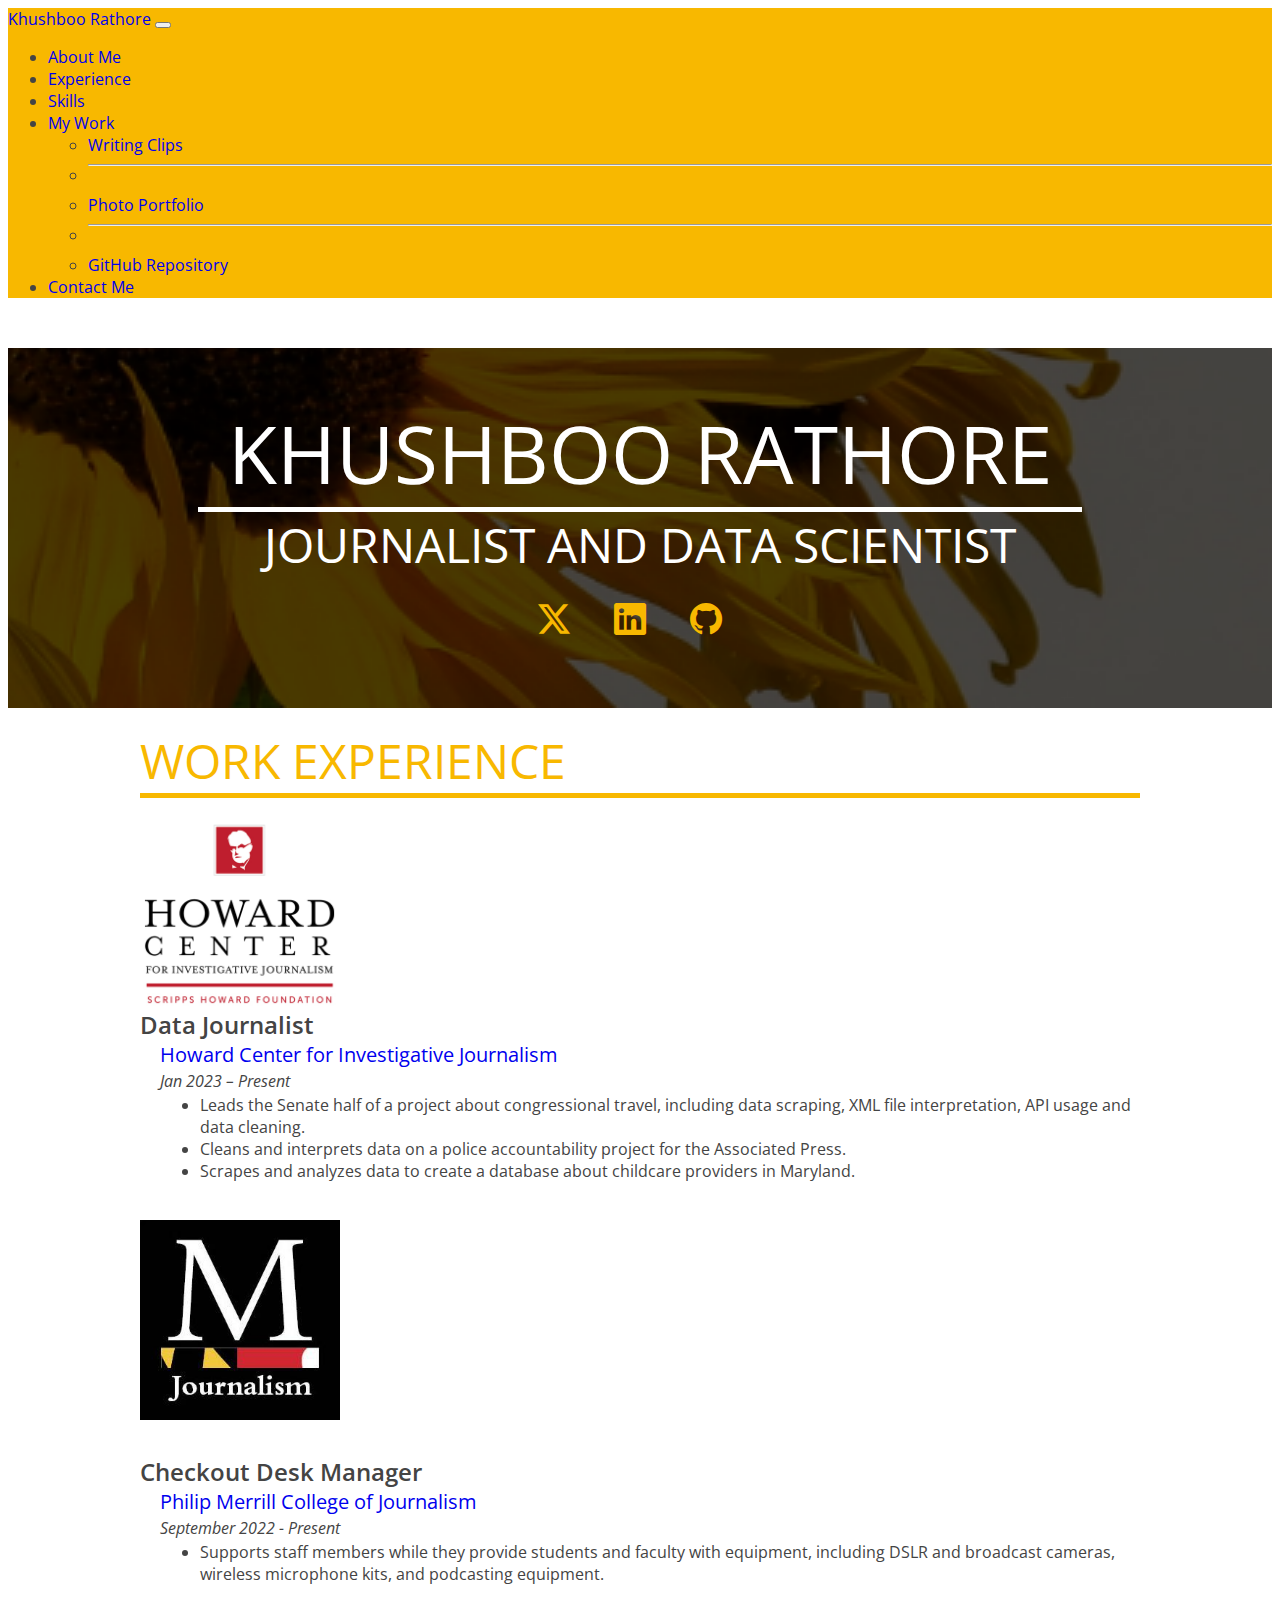
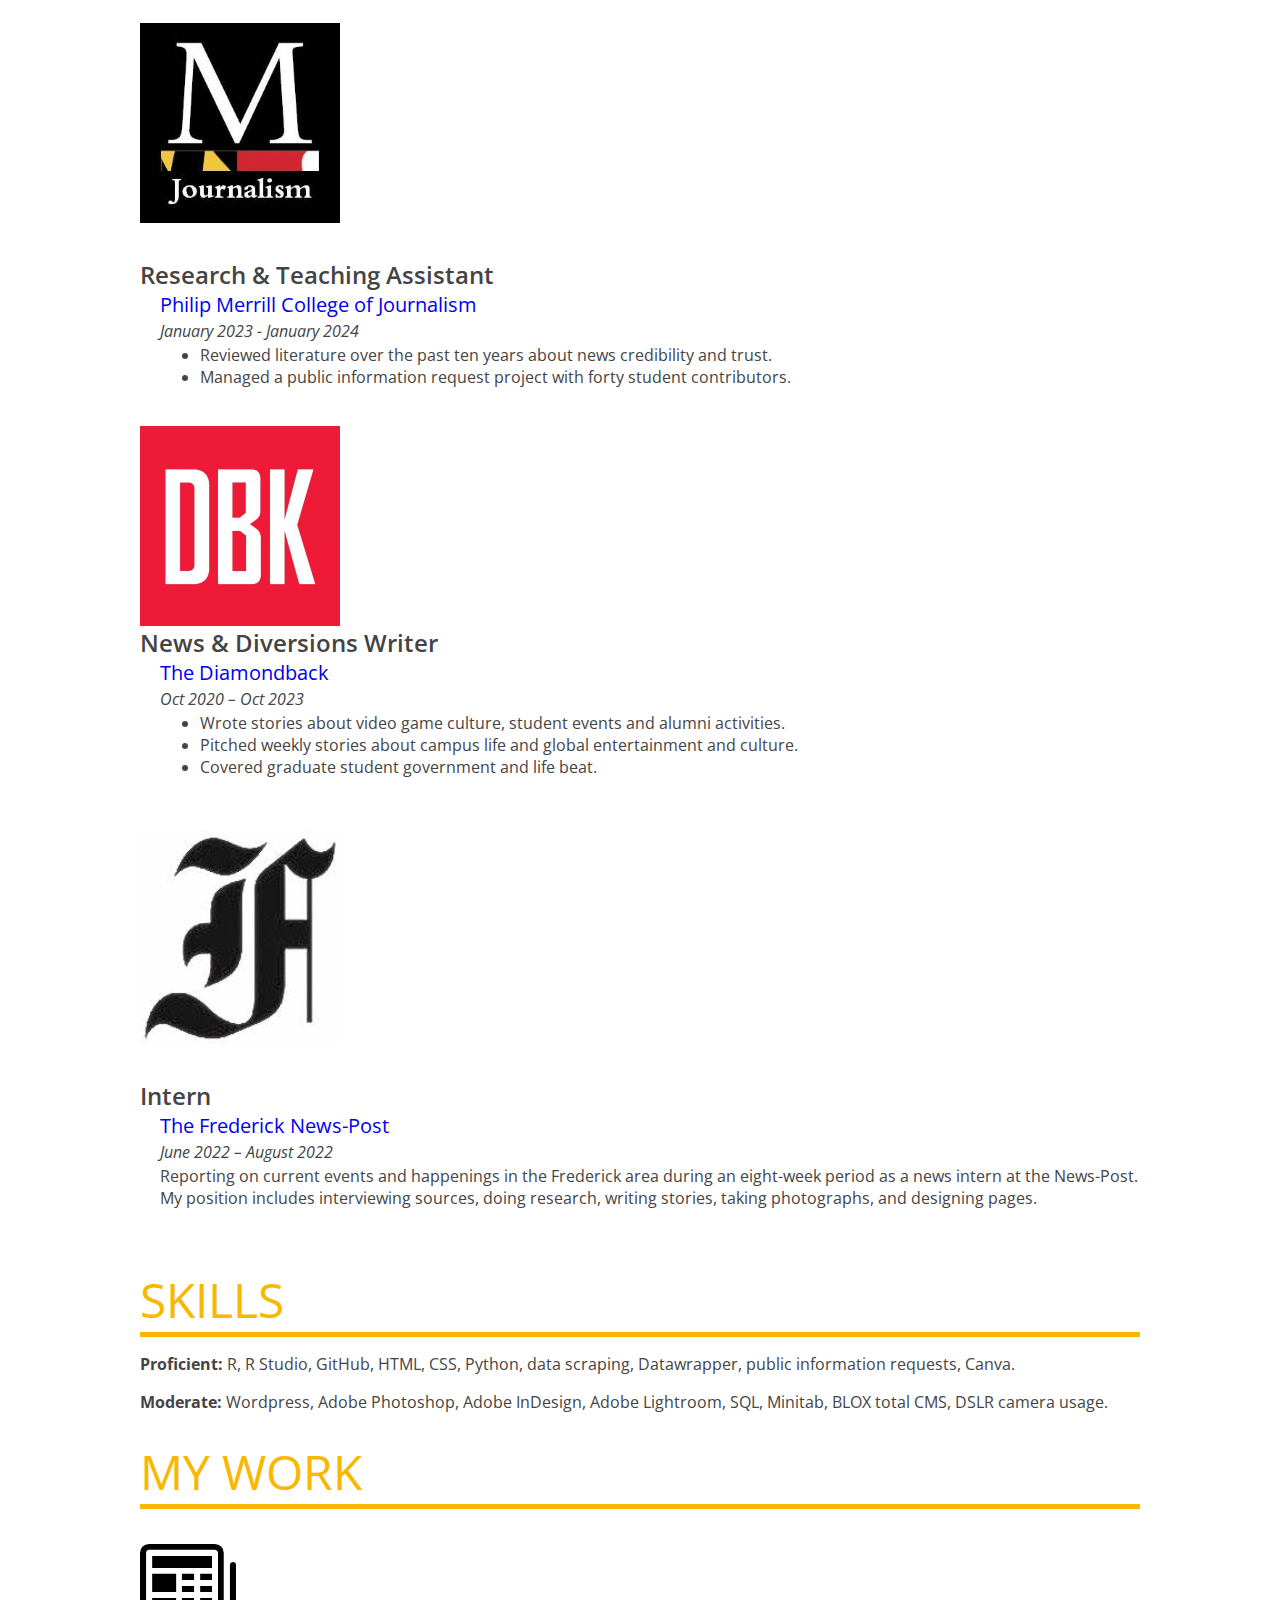
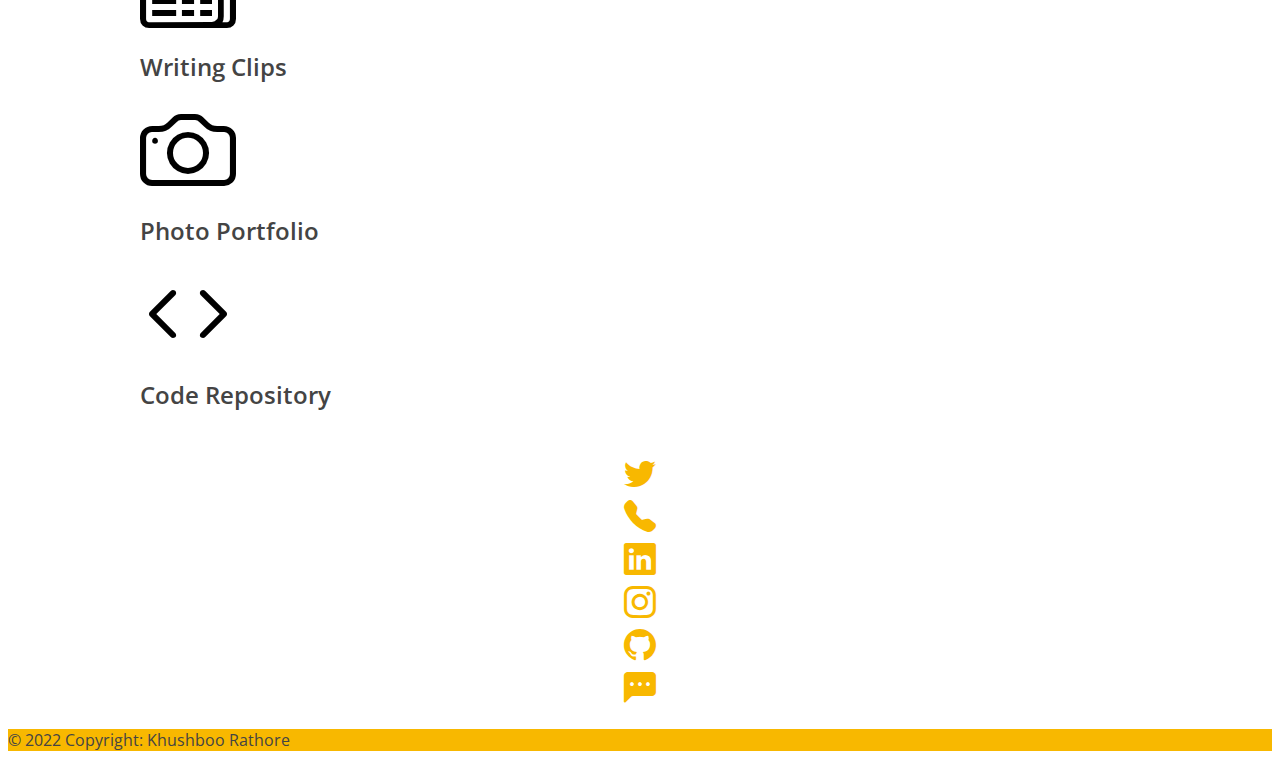
<file: resume/index.html>
<!DOCTYPE html>
<html lang="en">

<head>
  <meta charset="utf-8">
  <meta name="viewport" content="width=device-width, initial-scale=1, shrink-to-fit=no">

  <title>Khushboo Rathore's Resume</title>
  <meta name="description" content="Merrill College of Journalism, UMD">
  <meta name="author" content="Khushboo Rathore">

  <!-- Bootstrap CSS and JavaScript -->
  <link href="https://cdn.jsdelivr.net/npm/bootstrap@5.0.1/dist/css/bootstrap.min.css" rel="stylesheet"
    integrity="sha384-+0n0xVW2eSR5OomGNYDnhzAbDsOXxcvSN1TPprVMTNDbiYZCxYbOOl7+AMvyTG2x" crossorigin="anonymous">
  <script src="https://cdn.jsdelivr.net/npm/bootstrap@5.0.1/dist/js/bootstrap.bundle.min.js"
    integrity="sha384-gtEjrD/SeCtmISkJkNUaaKMoLD0//ElJ19smozuHV6z3Iehds+3Ulb9Bn9Plx0x4" crossorigin="anonymous">
    </script>
  <link rel="stylesheet" href="https://cdn.jsdelivr.net/npm/bootstrap-icons@1.11.1/font/bootstrap-icons.css">

  <!-- Stylesheet Linkage -->
  <link rel="stylesheet" href="style.css" type="text/css">
  <link href="https://fonts.googleapis.com/css2?family=Open+Sans:ital,wght@0,400;0,600;0,700;1,400&display=swap"
    rel="stylesheet">

</head>

<body>

  <div id="container">
    <!--Navbar Starts-->
    <nav class="navbar navbar-expand-lg navbar-dark fixed-top ">
      <div class="container-fluid">
        <a class="bar navbar-brand" href="#"> Khushboo Rathore </a>
        <button class="navbar-toggler" type="button" data-bs-toggle="collapse" data-bs-target="#navbarSupportedContent"
          aria-controls="navbarSupportedContent" aria-expanded="false" aria-label="Toggle navigation">
          <span class="navbar-toggler-icon"></span>
        </button>
        <div class="collapse navbar-collapse" id="navbarSupportedContent">
          <ul class="navbar-nav me-auto mb-2 mb-lg-0">
            <li class="nav-item">
              <a class="nav-link active" aria-current="page" href="#about"> About Me </a>
            </li>
            <li class="nav-item">
              <a class="nav-link active" aria-current="page" href="#experience"> Experience </a>
            </li>
            <li class="nav-item">
              <a class="nav-link active" aria-current="page" href="#skills"> Skills </a>
            </li>
            <li class="nav-item dropdown">
              <a class="nav-link active dropdown-toggle" aria-current="page" href="#mywork" id="navbarDropdown"
                role="button" data-bs-toggle="dropdown" aria-expanded="false">
                My Work
              </a>
              <ul class="dropdown-menu" aria-labelledby="navbarDropdown">
                <li><a class="dropdown-item nav-link active" aria-current="page" href="writingclips.html" target="_blank">
                    Writing Clips </a></li>
                <li>
                  <hr class="dropdown-divider">
                </li>
                <li><a class="dropdown-item nav-link active" aria-current="page" href="photoportfolio.html" target="_blank"> Photo Portfolio </a></li>
                <li>
                  <hr class="dropdown-divider">
                </li>
                <li><a class="dropdown-item nav-link active" aria-current="page" href="https://github.com/khrathore" target="_blank"> GitHub Repository </a></li>
              </ul>
            </li>
            <li class="nav-item">
              <a class="nav-link active" aria-current="page" href="#gridicon"> Contact Me </a>
            </li>
          </ul>
        </div>
      </div>
    </nav>
    <!-- Navbar end-->
    <div id="content">

      <section class="bgimage">
        <div class="container-fluid">
          <div class="row">
            <div class="col-lg-12">
              <div class="name">
                Khushboo Rathore
              </div>
            </div>
          </div>
          <div class="row">
            <div class="col-lg-12">
              <div id="title">
                Journalist and Data Scientist
              </div>
            </div>
          </div>
          <div class="row" id="gridcon">
            <div class="col-lg-12">
              <a href="https://twitter.com/kboorath" target="_blank"> <i class="bi-twitter-x customicon"></i> </a>
              <a href="https://www.linkedin.com/in/khushboo-rathore-73066b146/" target="_blank"> <i
                class="bi-linkedin  customicon"></i> </a>
              <a href="https://github.com/khrathore" target="_blank"> <i class="bi-github  customicon"></i> </a>
            </div>
          </div>
        </div>
      </section>
      <!-- Grid for name header -->
      


    <div id="resume">
      <!-- Bio and About Me Section-->
      <!--
      <div class="row" id="about">
        <div class="col-md-4">
          <img id="headshot" src="../resume/kr-headshot-alt.jpg">
        </div>
        <div class="col-md-8">
          <div id="abtme"> About Me </div>
          <p id="bio"> My name is Khushboo Rathore and I am a third-year Journalism and Information
            Sciences student, also earning a University Honors citation, at University of Maryland, College Park.
            I have experience in data-based journalism, feature writing, beat coverage, and entertainment coverage.
            <br> Journalism has been my passion for a long time. I was on my high school newspaper, Montgomery
            Blair
            High School's <i> Silver Chips </i>, and am currently a Diversions writer for my university's newspaper, <i>
              <a href="https://dbknews.com/" target="_blank"> The Diamondback </a> </i> and the summer Editorial Intern
            at <i> <a href="https://www.fredericknewspost.com/" target="_blank"> The Frederick News Post</a></i>.
            <br>
            Outside of journalism, I enjoy reading and playing a variety of video games. I am also a volunteer
            puppy raiser for the <a href="https://www.guidedog.org/" target="_blank"> Guide Dog Foundation
              and America's Vet Dogs. </a>
          </p>
        </div>
      </div> -->
      <!--change section headers to a new class-->
      <div id="experience"> Work Experience </div>

      <div class="row">
        <div class="col-md-3">
          <img class="workicon img-responsive mx-auto d-block" src="../resume/hc_logo.jpeg">
        </div>
        <div class="col-md-9">
          <div id="gsac">
            <div class="jobtitle"> Data Journalist </div>
            <a href="https://merrill.umd.edu/howard-center-for-investigative-journalism" target="_blank">
              <div class="organization"> Howard Center for Investigative Journalism </div>
            </a>
            <div class="date"> Jan 2023 – Present </div>
            <ul class="position"> 
              <li> Leads the Senate half of a project about congressional travel, including data scraping, XML file interpretation, API usage and data cleaning. </li>
              <li> Cleans and interprets data on a police accountability project for the Associated Press. </li>
              <li> Scrapes and analyzes data to create a database about childcare providers in Maryland. </li>
            </ul>
          </div>
        </div>
      </div>
      
      <br>

      <div class="row">
        <div class="col-md-3">
          <img class="workicon img-responsive mx-auto d-block" src="../resume/merill.jpeg">
        </div>
        <div class="col-md-9">
          <div id="fnp">
            <div class="jobtitle"> Checkout Desk Manager </div>
            <a href="https://merrill.umd.edu/" target="_blank">
              <div class="organization"> Philip Merrill College of Journalism </div>
            </a>
            <div class="date">September 2022 - Present </div>
            <ul class="position"> 
              <li> Supports staff members while they provide students and faculty with equipment, including DSLR and broadcast cameras, wireless microphone kits, and podcasting equipment. </li>
            </ul>
          </div>
        </div>
      </div>

      <br>

      <div class="row">
        <div class="col-md-3">
          <img class="workicon img-responsive mx-auto d-block" src="../resume/merill.jpeg">
        </div>
        <div class="col-md-9">
          <div id="fnp">
            <div class="jobtitle"> Research & Teaching Assistant </div>
            <a href="https://merrill.umd.edu/" target="_blank">
              <div class="organization"> Philip Merrill College of Journalism </div>
            </a>
            <div class="date">January 2023 - January 2024 </div>
            <ul class="position"> 
              <li> Reviewed literature over the past ten years about news credibility and trust. </li>
              <li> Managed a public information request project with forty student contributors. </li>
            </ul>
          </div>
        </div>
      </div>

      <br>

      <!-- <div class="row">
        <div class="col-md-3">
          <img class="workicon img-responsive mx-auto d-block" src="../resume/mdlogo.png">
        </div>
        <div class="col-md-9">
          <div id="gsac">
            <div class="jobtitle"> Tutor </div>
            <a href="https://umterps.com/sports/2013/4/9/about-academic-support.aspx" target="_blank">
              <div class="organization"> Gossett Student-Athlete Center </div>
            </a>
            <div class="date"> Jan 2022 – Jan 2023 </div>
            <p class="position"> Supporting student-athletes in their learning and success by spending time with them
              and helping them understand a variety of concepts including math, chemistry, and English.
              Work includes creating lesson plans for weekly tutoring sessions and providing students with resources
              to boost their confidence in classes.
            </p>
          </div>
        </div>
      </div>

      <br> -->

      <div class="row">
        <div class="col-md-3">
          <img class="workicon img-responsive mx-auto d-block" src="../resume/dbk.jpeg">
        </div>
        <div class="col-md-9">
          <div id="dbk">
            <div class="jobtitle"> News & Diversions Writer </div>
            <a href="https://dbknews.com/author/krathore" target="_blank">
              <div class="organization"> The Diamondback </div>
            </a>
            <div class="date"> Oct 2020 – Oct 2023 </div>
            <ul class="position">
              <li> Wrote stories about video game culture, student events and alumni activities. </li>
              <li> Pitched weekly stories about campus life and global entertainment and culture. </li>
              <li> Covered graduate student government and life beat. </li>
            </ul>
          </div>
        </div>
      </div>

      <br>

      <!-- <div class="row">
        <div class="col-md-3">
          <img class="workicon img-responsive mx-auto d-block" src="../resume/449.png">
        </div>
        <div class="col-md-9">
          <div id="frc">
            <div class="jobtitle"> Mentor & Community Manager </div>
            <a href="https://robot.mbhs.edu/" target="_blank">
              <div class="organization"> FRC Team 449: The Blair Robot Project </div>
            </a>
            <div class="date"> August 2016 – Present </div>
            <p class="position"> Created and managed content for the website and social media. Also managed the data
              collection teams during competitions and worked on the driving chassis of the robot. Worked with a variety
              of people, including mentors in the professional world and young high school students.
            </p>
          </div>
        </div>
      </div>
      

      <br>

    -->

      <div class="row">
        <div class="col-md-3">
          <img class="workicon img-responsive mx-auto d-block" style="margin-top: 15px;" src="../resume/fnplogo.jpeg">
        </div>
        <div class="col-md-9">
          <div id="fnp">
            <div class="jobtitle"> Intern </div>
            <a href="https://www.fredericknewspost.com/search/?l=25&s=start_time&sd=desc&f=html&t=article%2Cvideo%2Cyoutube%2Ccollection&app=editorial&nsa=eedition&q=Khushboo" target="_blank">
              <div class="organization"> The Frederick News-Post </div>
            </a>
            <div class="date">June 2022 – August 2022 </div>
            <p class="position"> Reporting on current events and happenings in the Frederick area during an eight-week
              period
              as a news intern at the News-Post. My position includes interviewing sources, doing research,
              writing stories, taking photographs, and designing pages.
            </p>
          </div>
        </div>
      </div>

      <br>

      <div id="skillsec"> Skills </div>
      <div id="skills">
        <p> <b> Proficient: </b> R, R Studio, GitHub, HTML, CSS, Python, data scraping, Datawrapper, public information requests, Canva.
        </p>
        <p> <b> Moderate: </b> Wordpress, Adobe Photoshop, Adobe InDesign, Adobe Lightroom, SQL, Minitab, BLOX total CMS, DSLR camera usage.
        </p>
      </div>

      <div id="skillsec"> My Work </div>

      <div class="text-center">
        <div class="row">
          <div class="col-md-4">
            <a href="writingclips.html" target="_blank"><i class="bi-newspaper iconic"></i></a>
            <div class="jobtitle"> Writing Clips </div>
          </div>
          <div class="col-md-4">
            <a href="photoportfolio.html" target="_blank"><i class="bi-camera iconic"></i></a>
            <div class="jobtitle"> Photo Portfolio </div>
          </div>
          <div class="col-md-4">
            <a href="https://github.com/khrathore" target="_blank"><i class="bi-code iconic"></i></a>
            <div class="jobtitle"> Code Repository </div>
          </div>
        </div>
      </div>

      <div id="gridicon">
        <div class="row">
          <div class="col-md-2">
            <a href="https://twitter.com/kboorath" target="_blank"> <i class="bi-twitter customiconbot"></i> </a>
          </div>
          <div class="col-md-2">
            <a href="tel:3018180731" target="_blank"> <i class="bi-telephone-fill customiconbot"></i> </a>
          </div>
          <div class="col-md-2">
            <a href="https://www.linkedin.com/in/khushboo-rathore-73066b146/" target="_blank"> <i
              class="bi-linkedin  customiconbot"></i> </a>
          </div>
          <div class="col-md-2">
            <a href="https://www.instagram.com/kboorath/?hl=en" target="_blank"> <i
              class="bi-instagram  customiconbot"></i> </a>
          </div>
          <div class="col-md-2">
            <a href="https://github.com/khrathore" target="_blank"> <i class="bi-github  customiconbot"></i> </a>
          </div>
          <div class="col-md-2">
            <a href="tel:3018180731" target="_blank"> <i class="bi-chat-left-dots-fill customiconbot"></i> </a>
          </div>
          </div>
        </div>
      </div>
    </div>
  </div>
</div>
  <footer class="bg-dark text-center text-white">
    <!-- Copyright -->
    <div class="text-center p-3 container-fluid" id="footer">
      © 2022 Copyright: Khushboo Rathore
    </div>
    <!-- Copyright -->
  </footer>
  

</body>

</html>
</file>
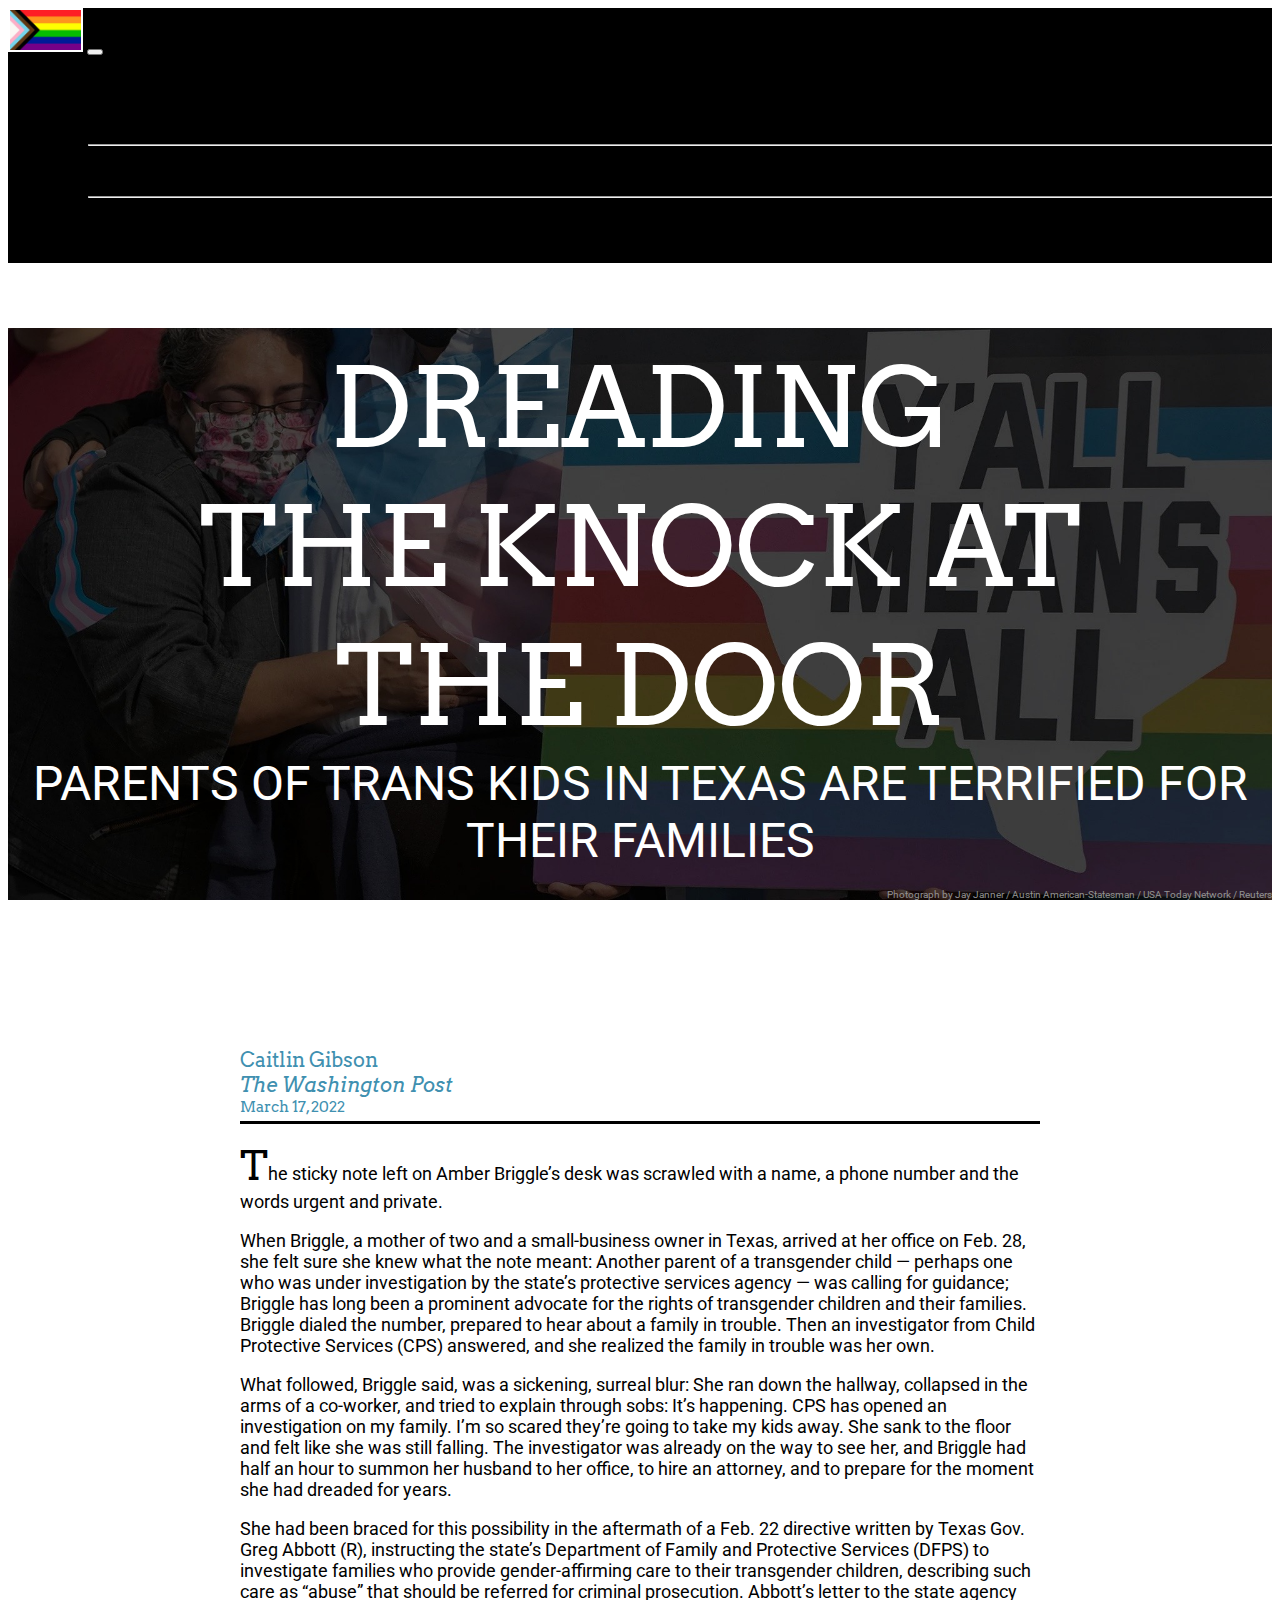
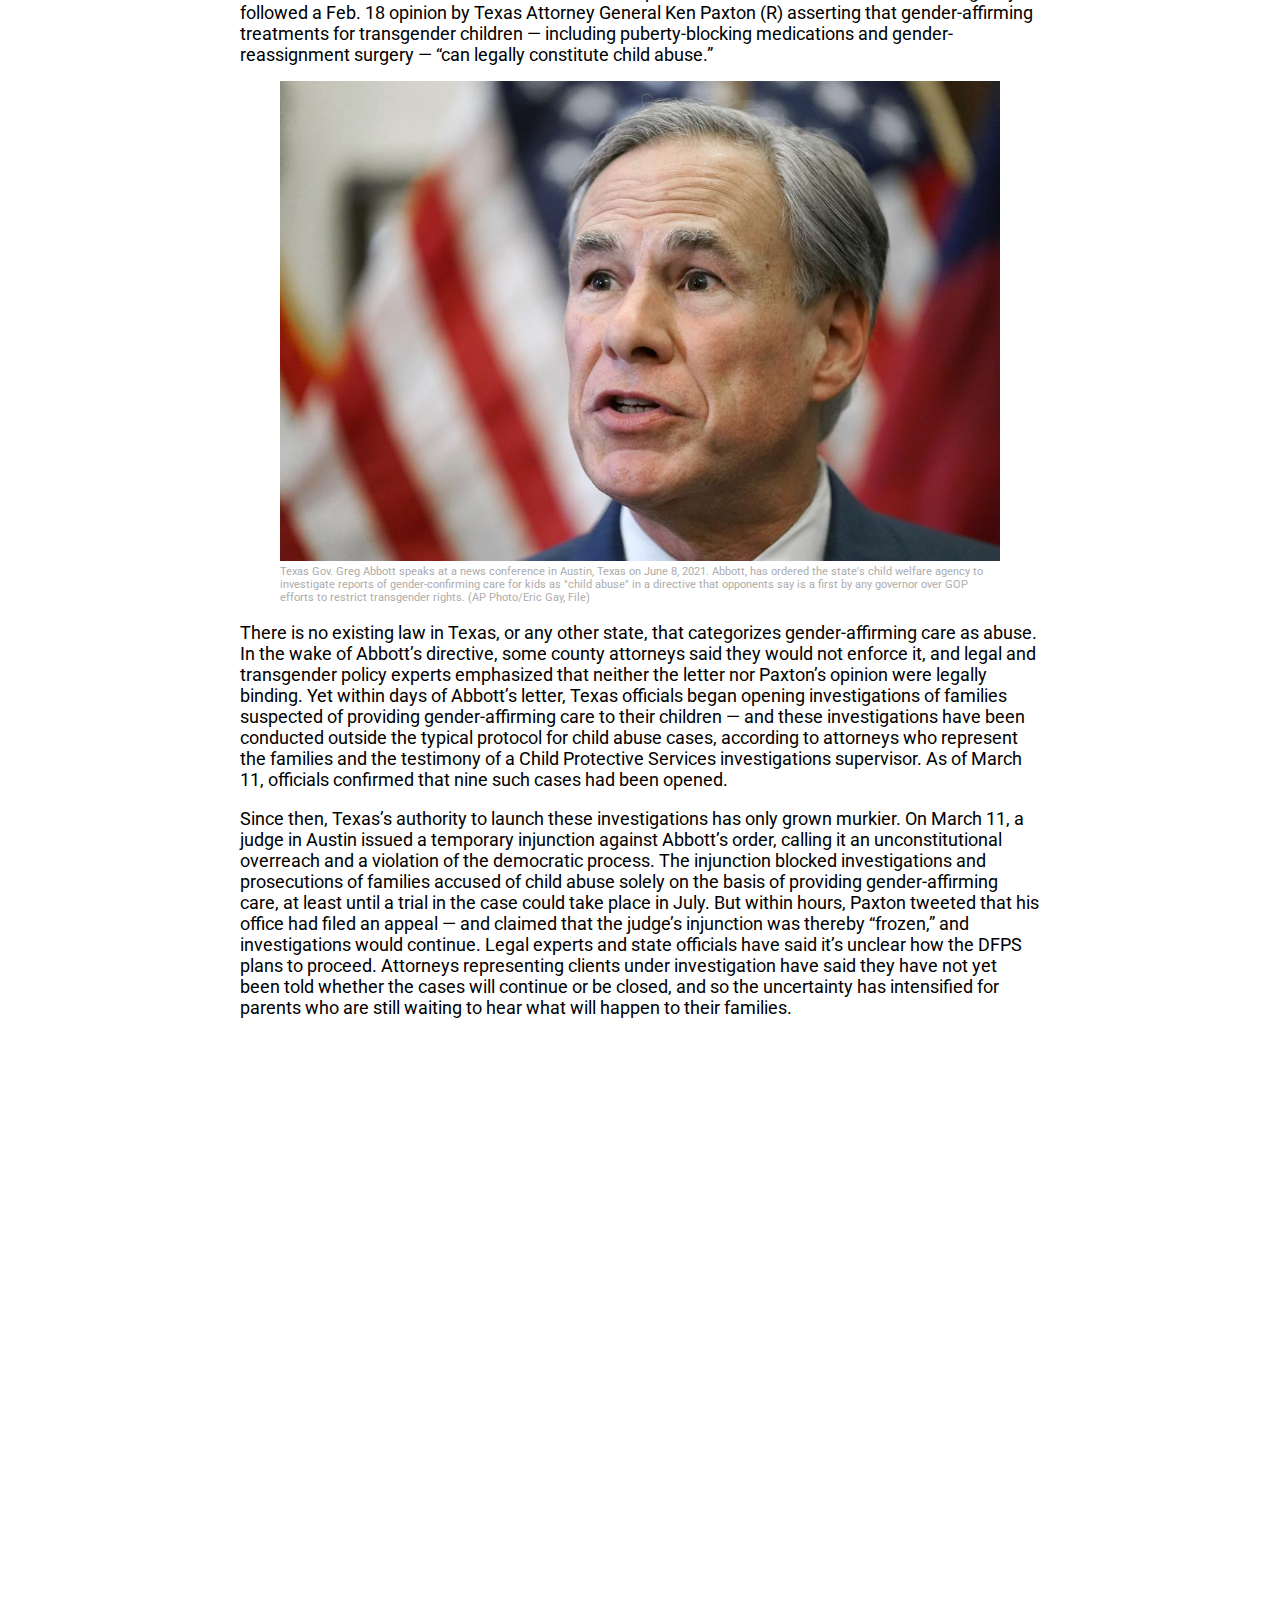
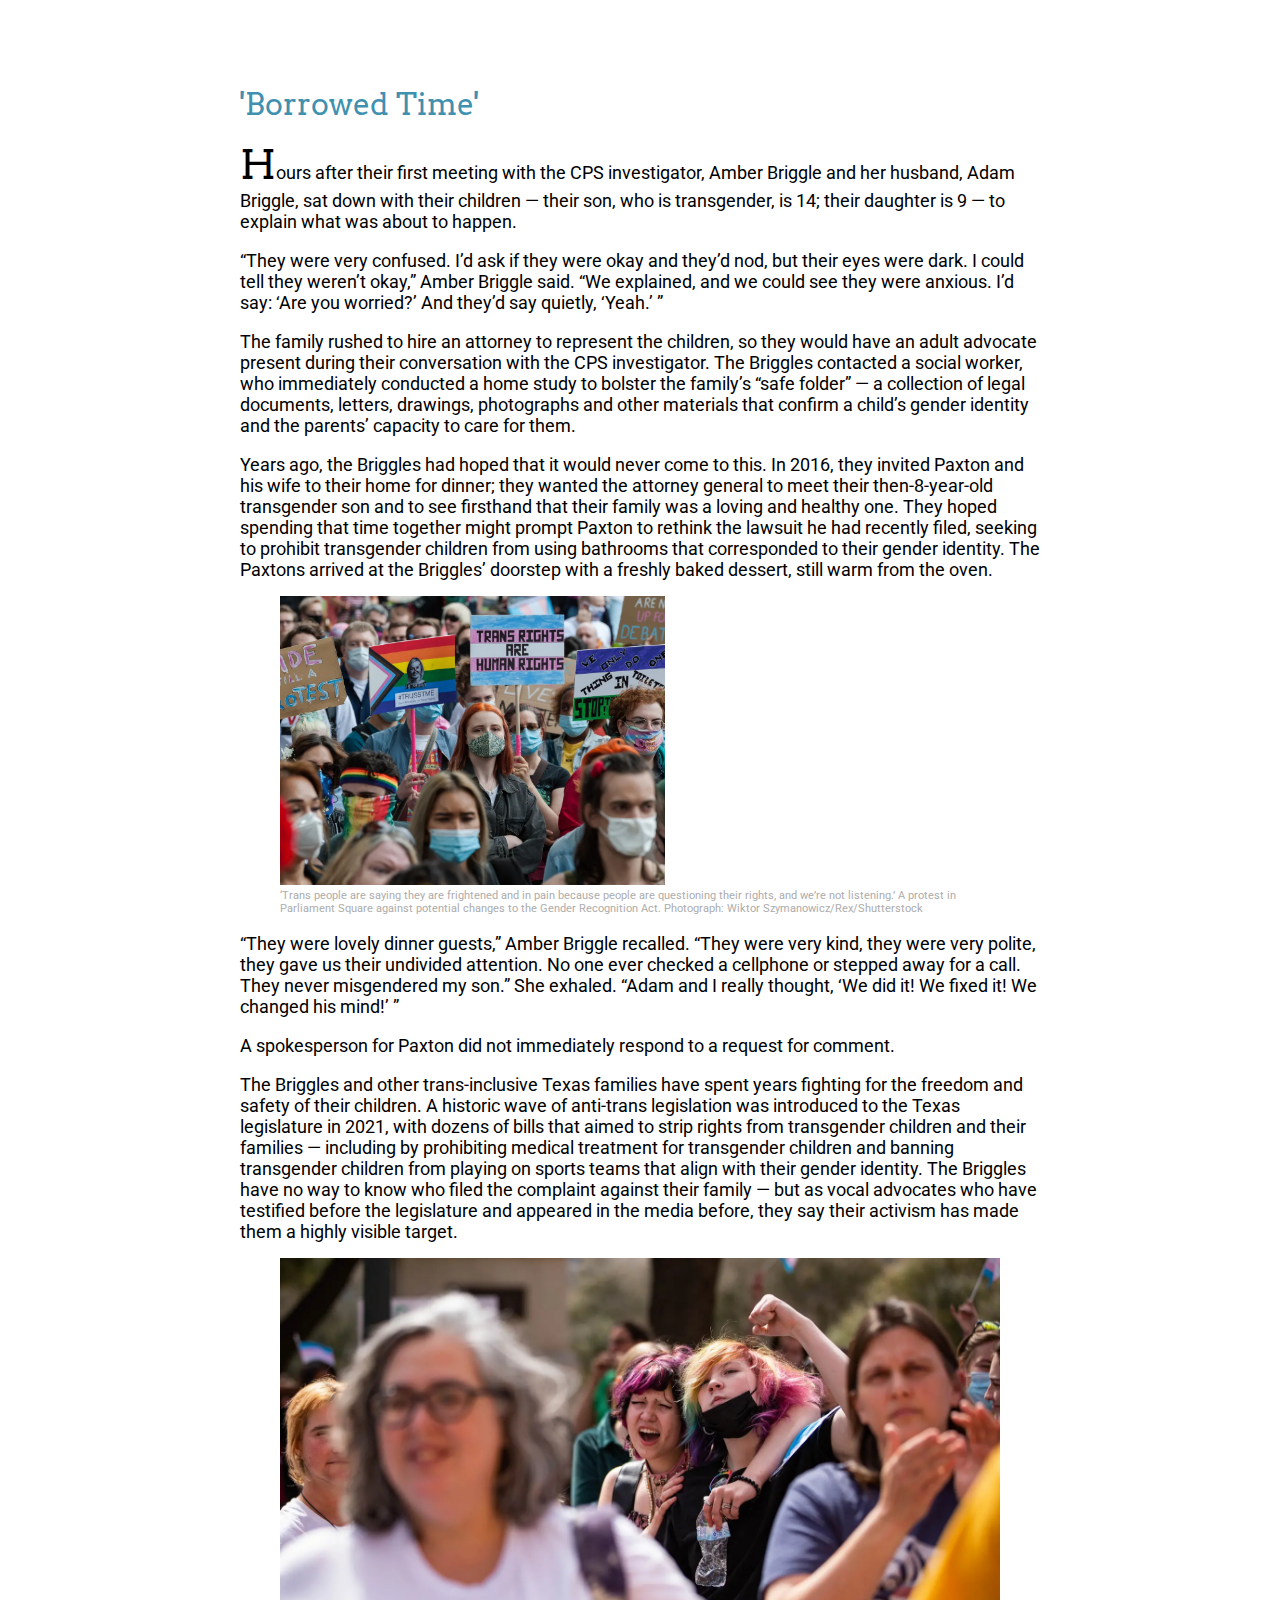
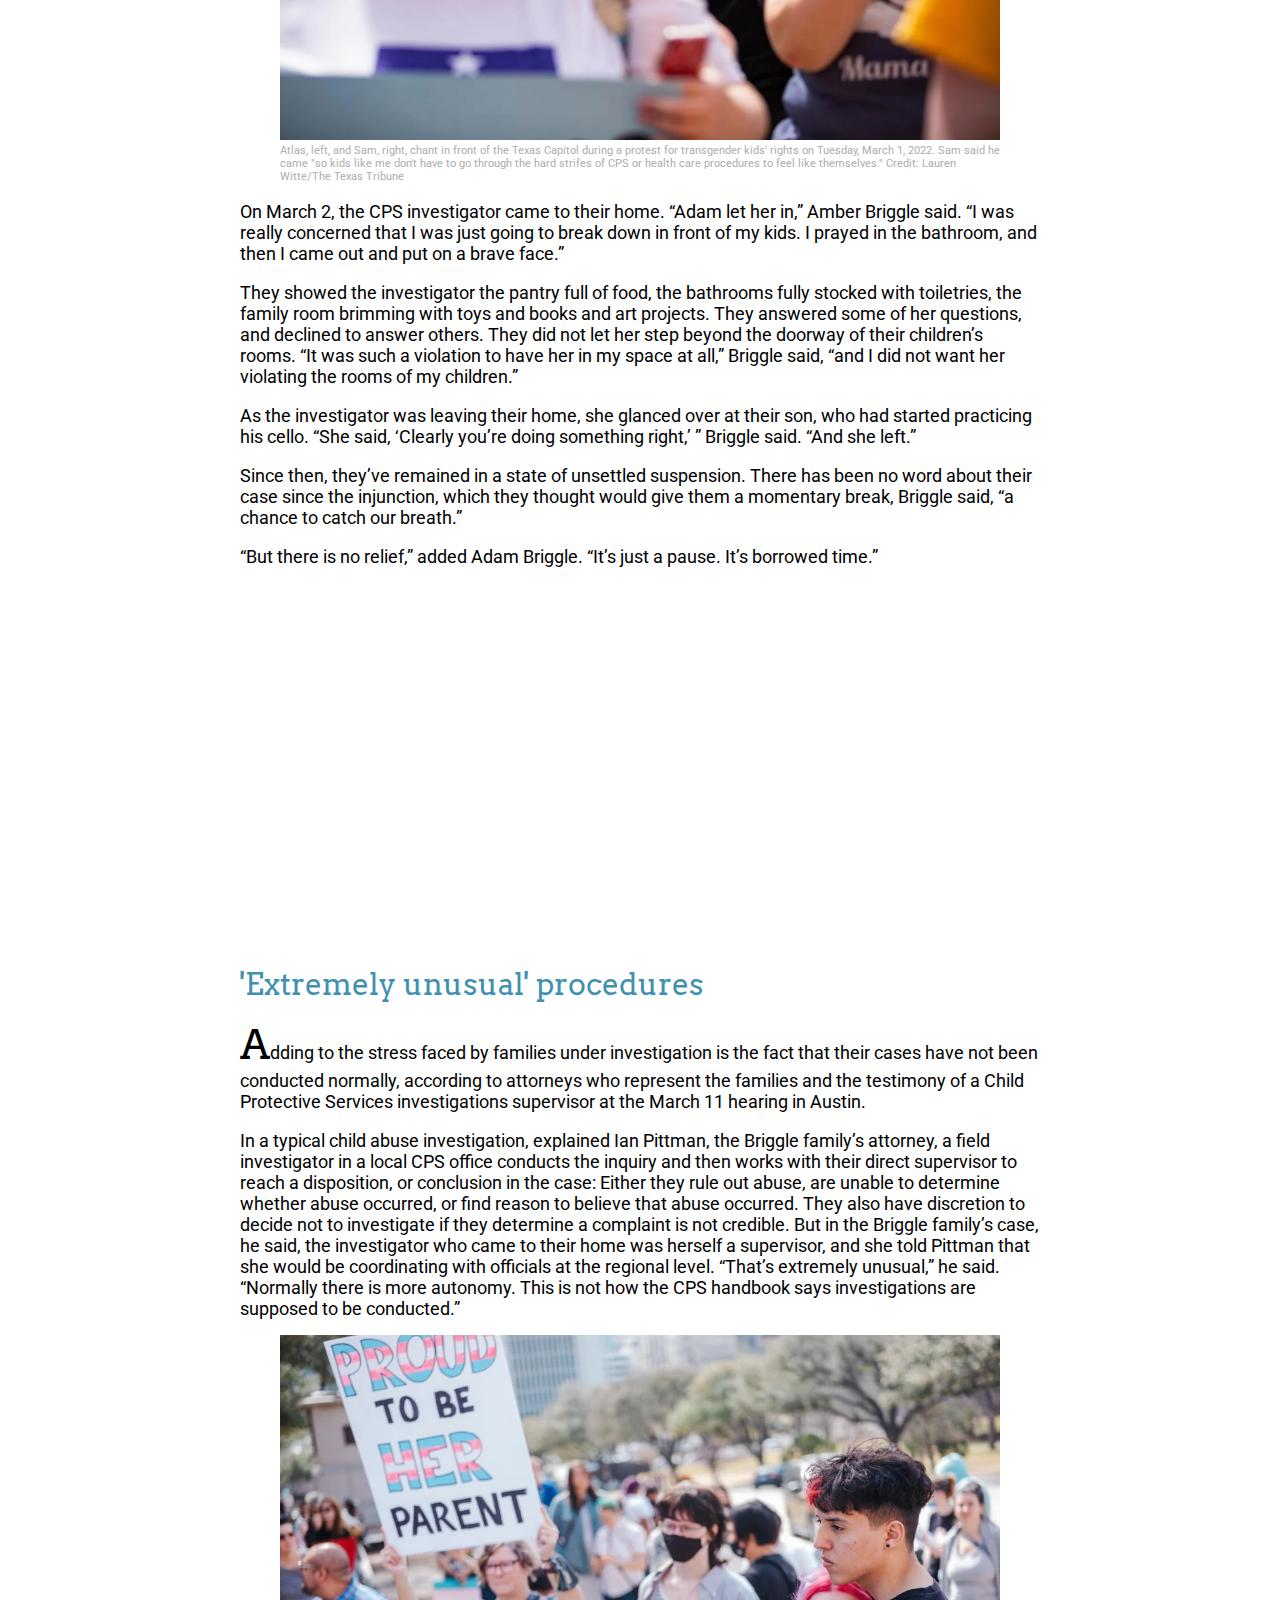
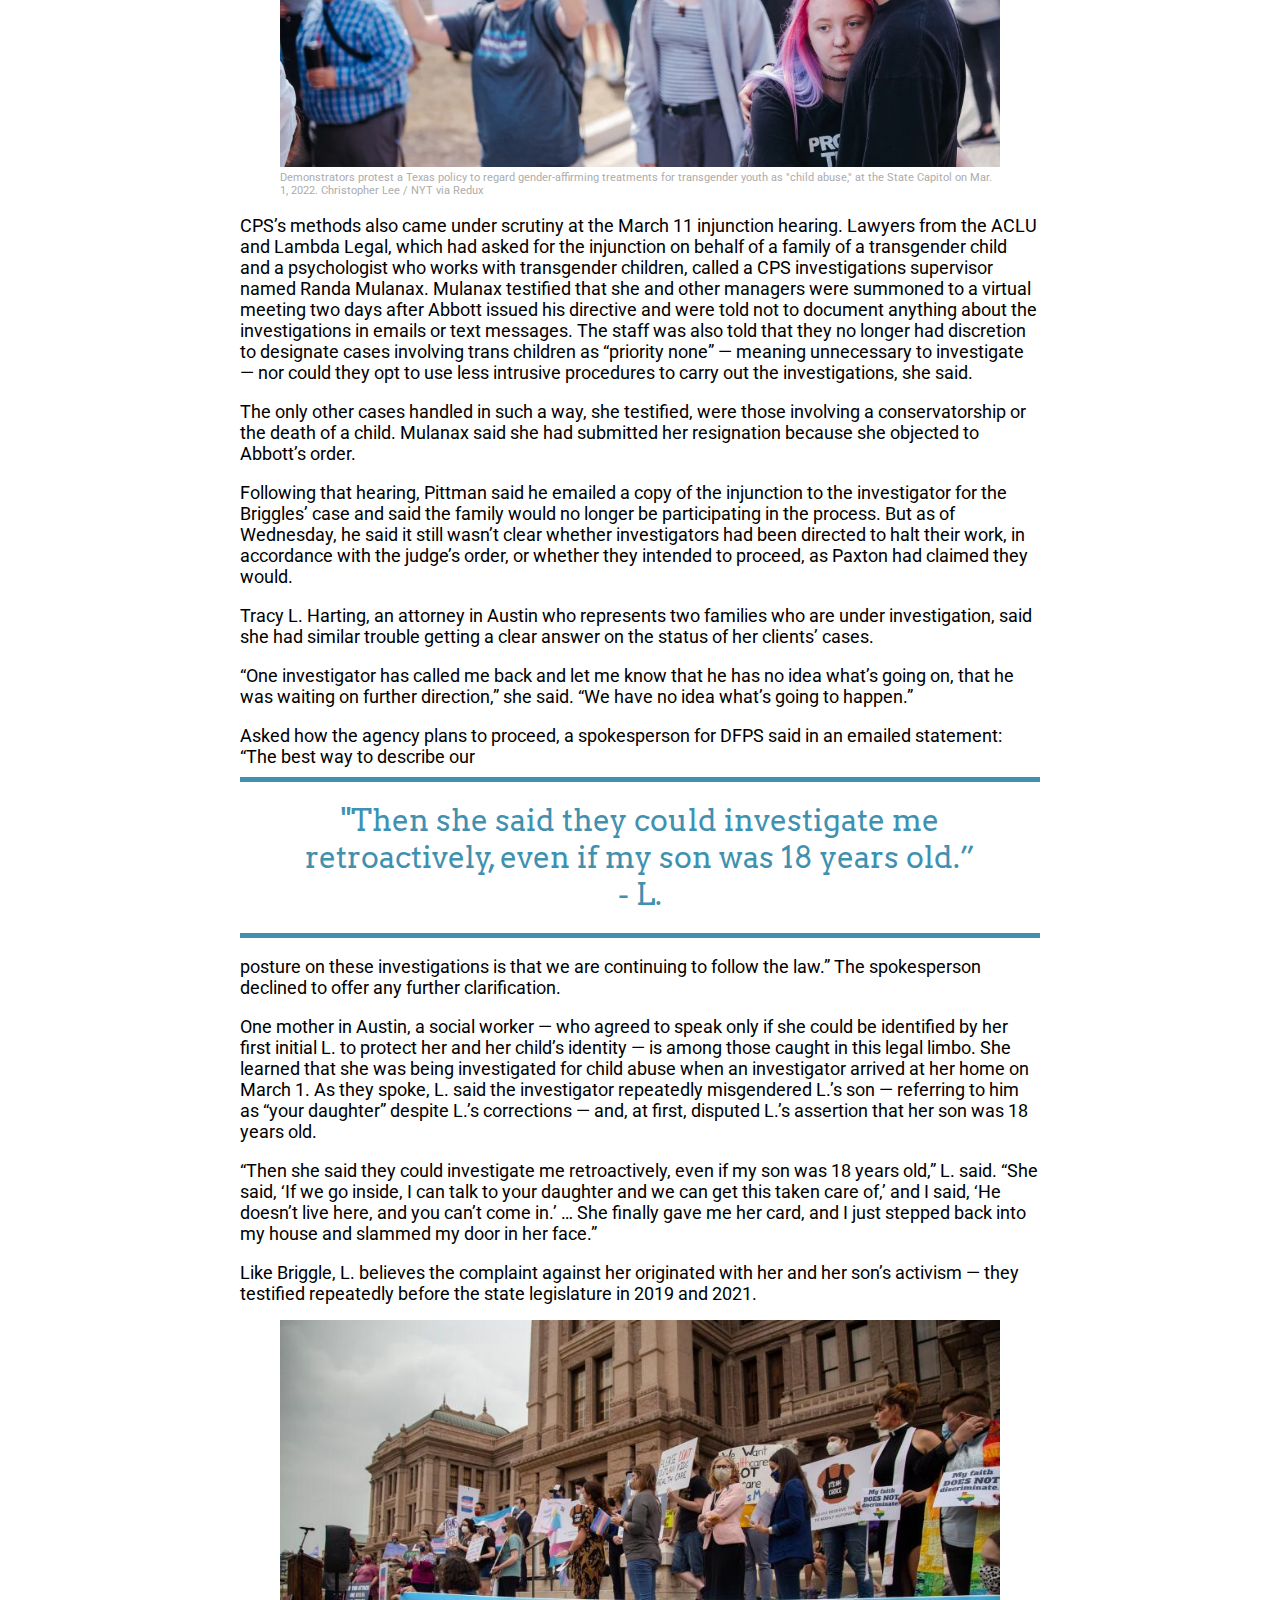
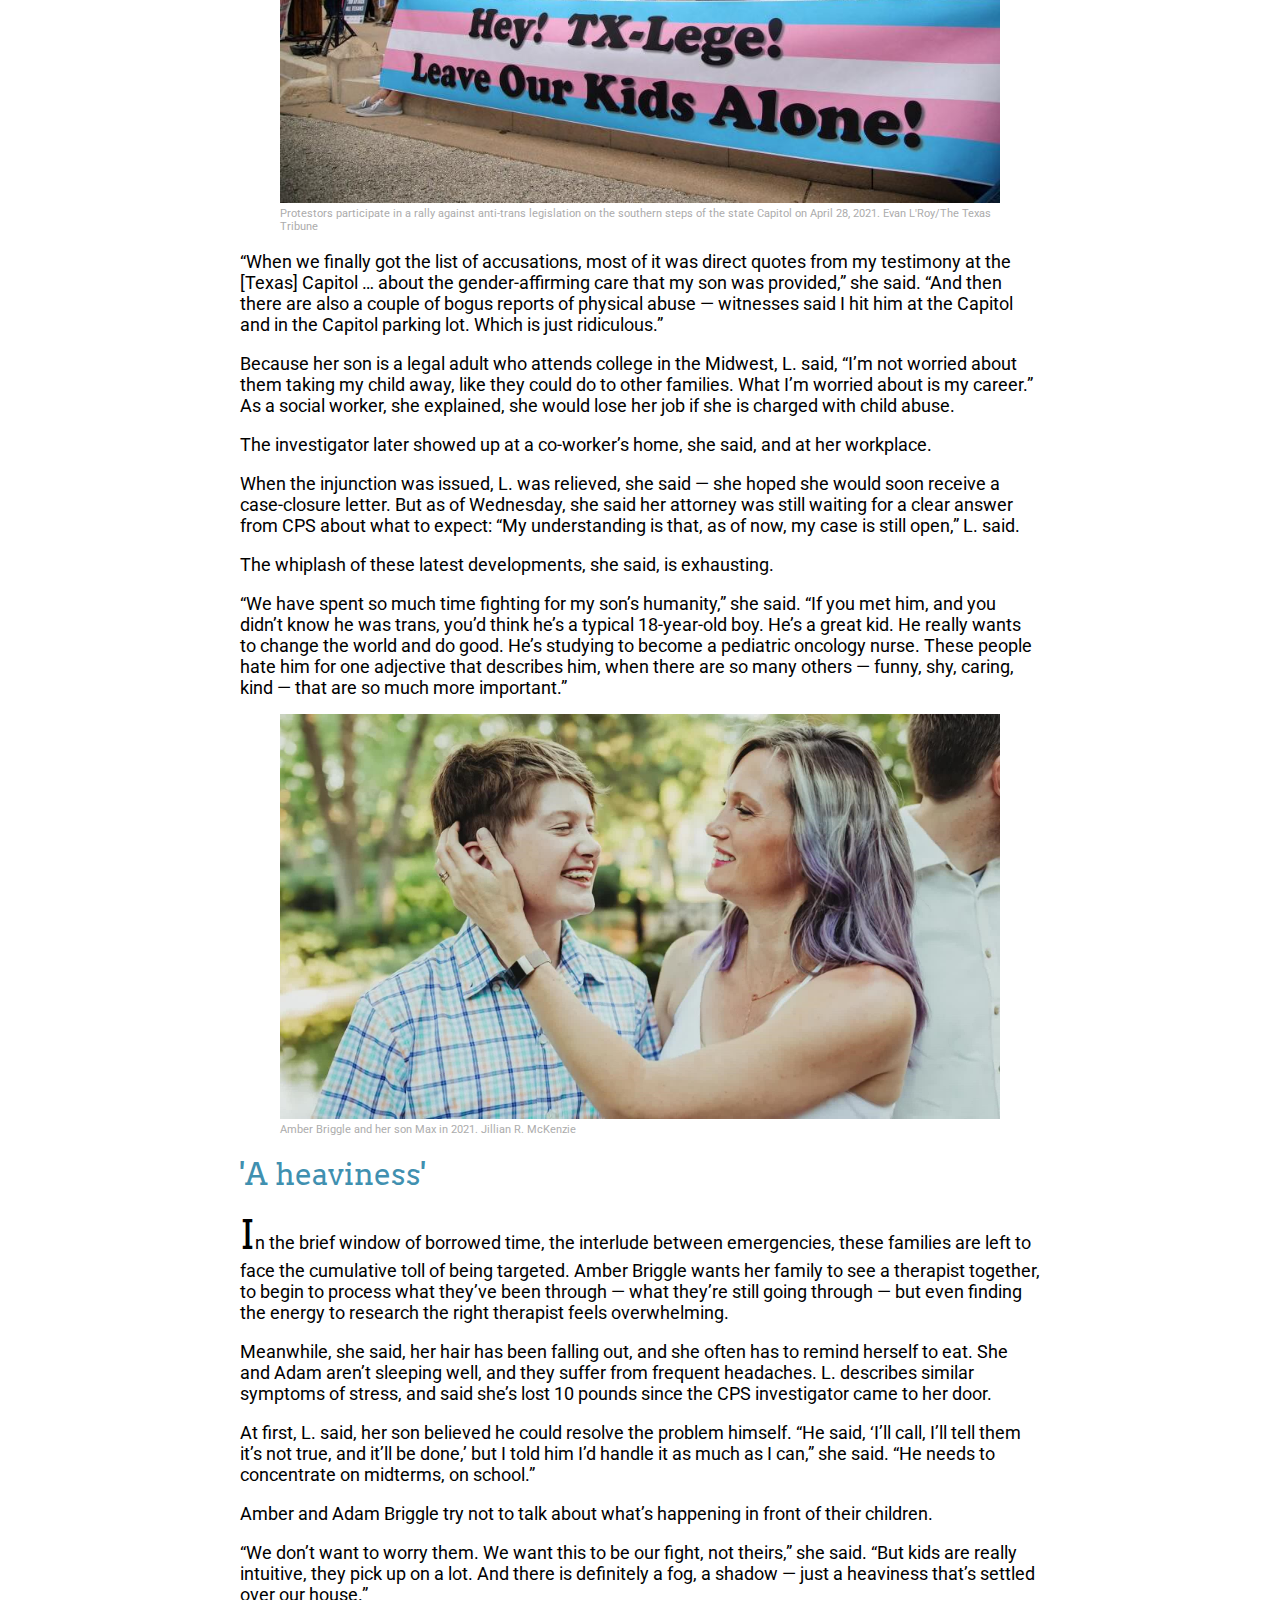
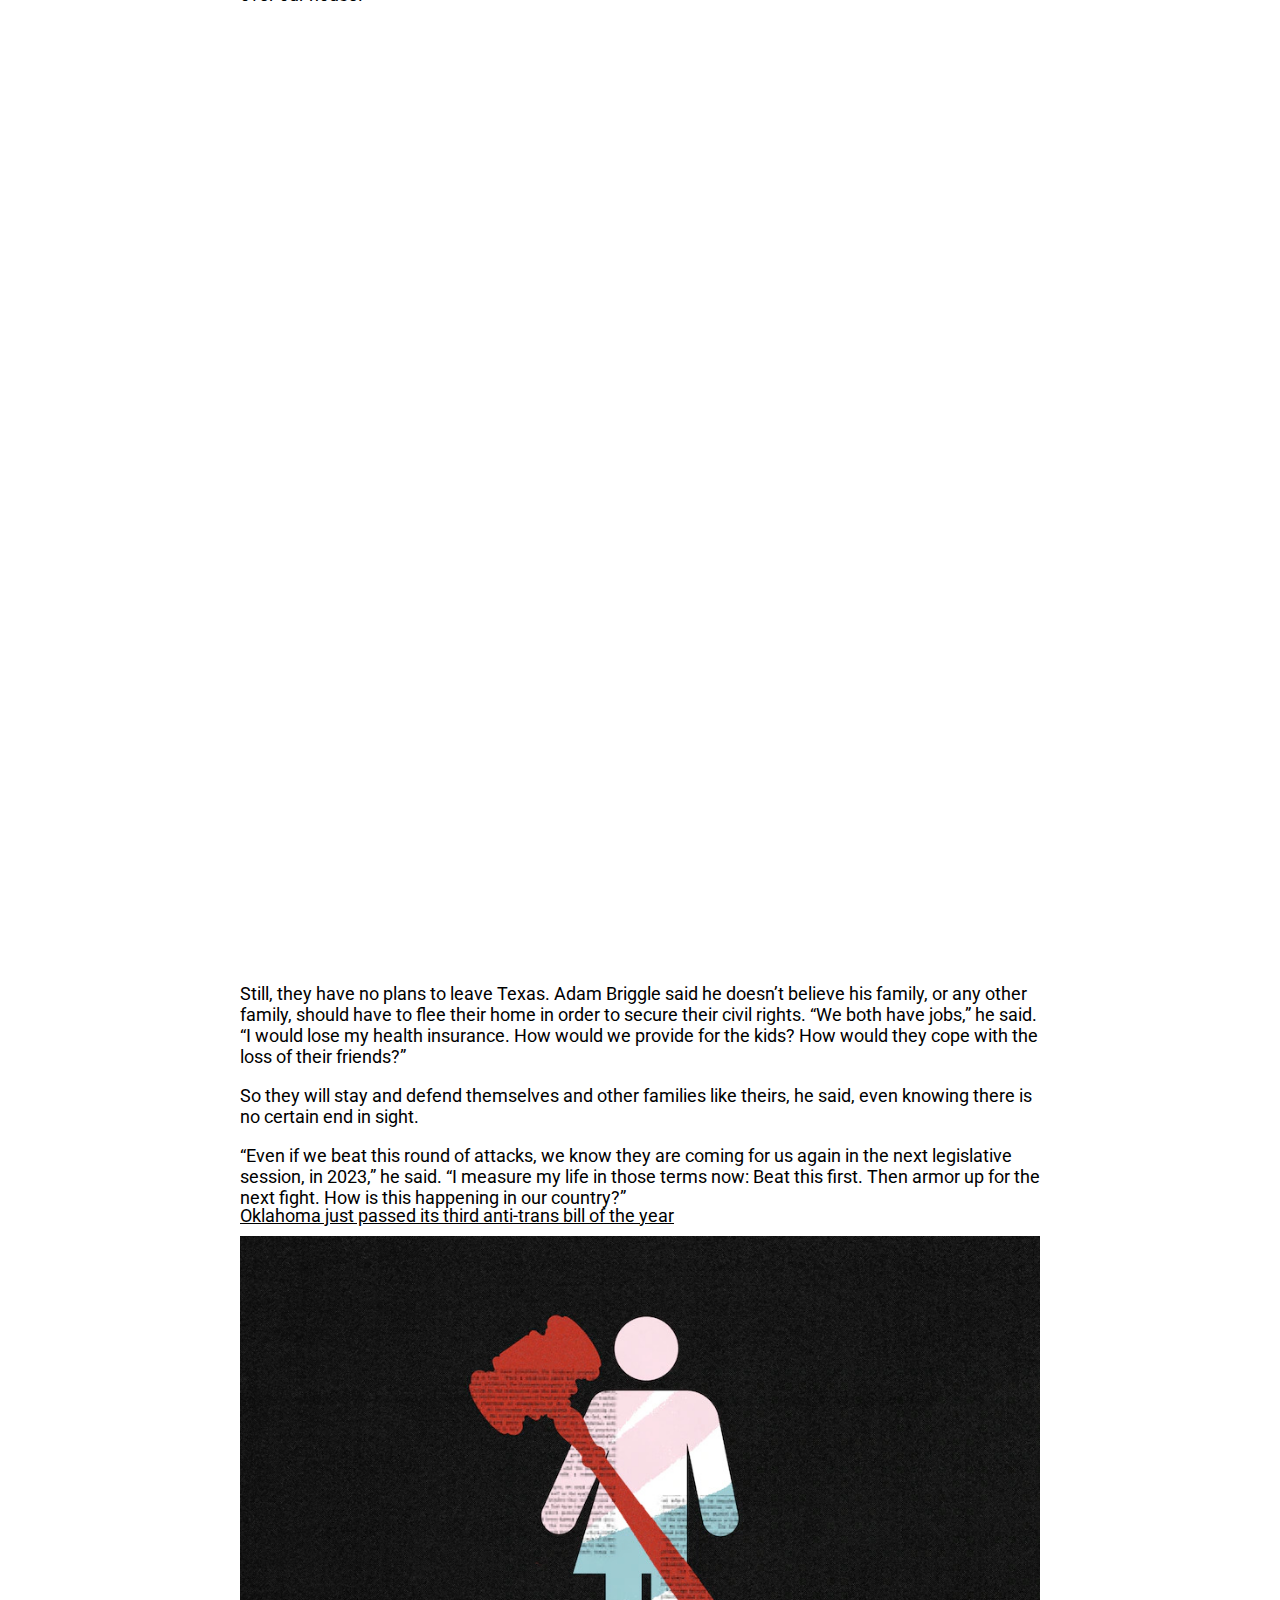
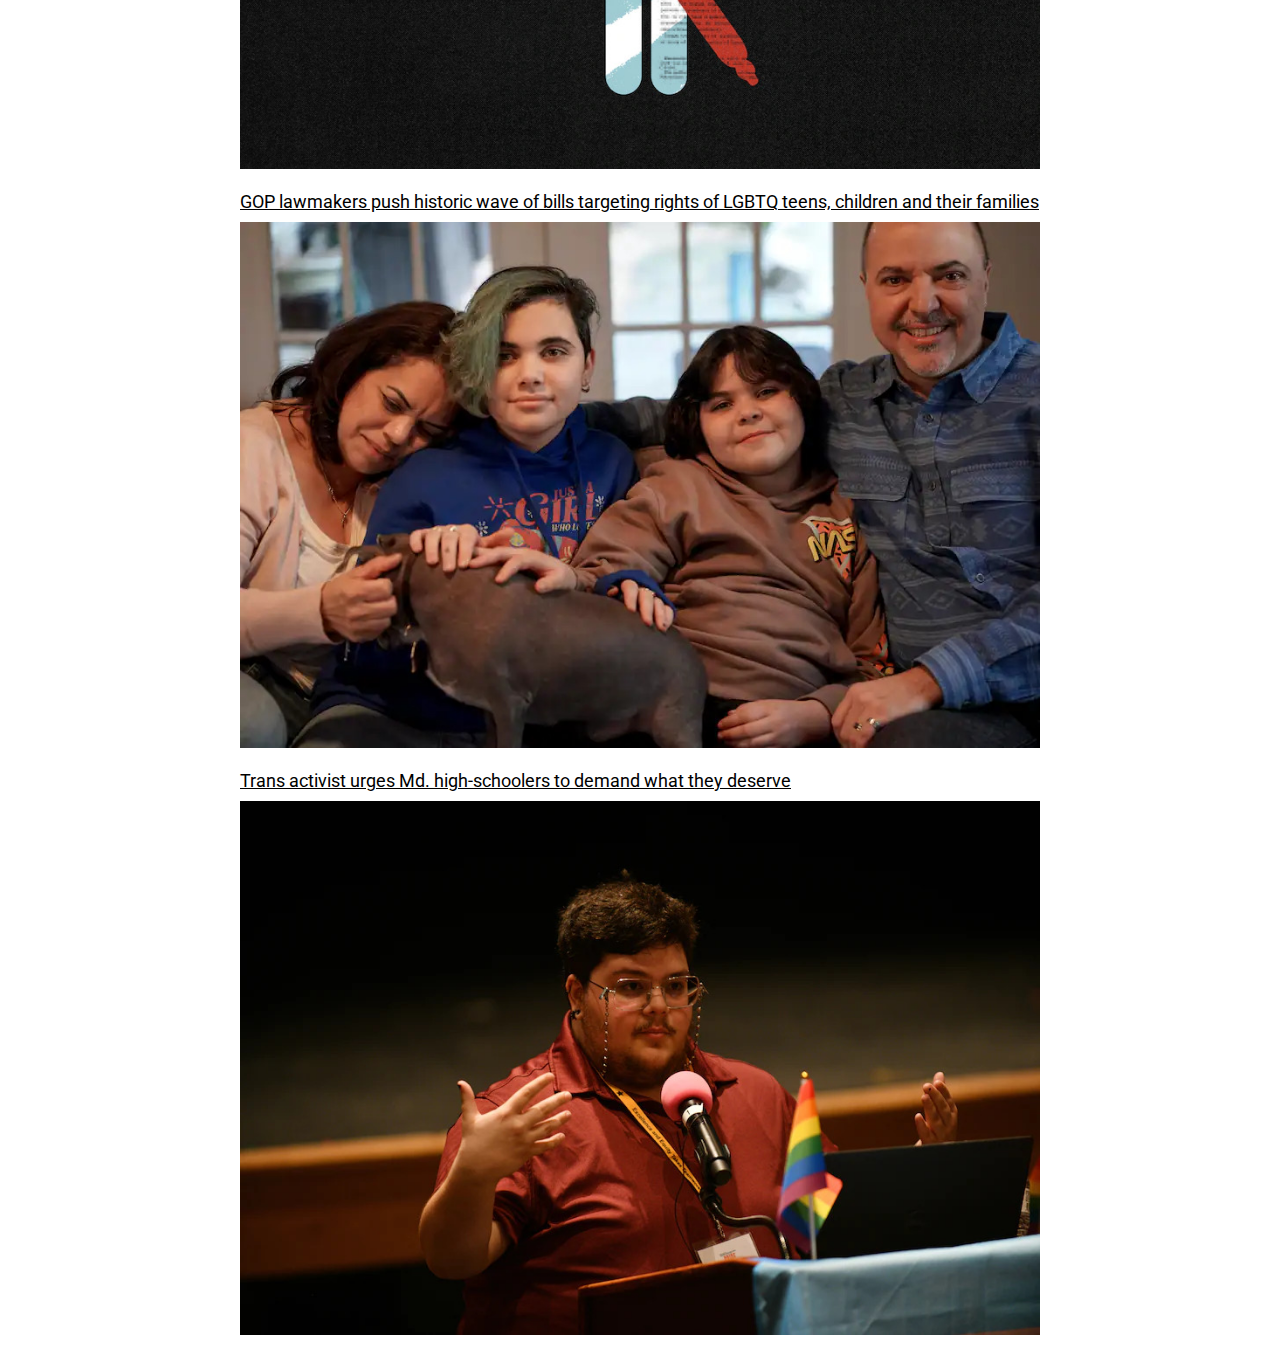
<file: portfolio/jour352_final_project/index.html>
<!DOCTYPE html>
<html lang="en">

<head>
  <meta charset="utf-8">
  <meta name="viewport" content="width=device-width, initial-scale=1, shrink-to-fit=no">

  <title>Khushboo Rathore's Final Project</title>
  <meta name="description" content="Merrill College of Journalism, UMD">
  <meta name="author" content="Khushboo Rathore">

  <!-- Bootstrap CSS and JavaScript -->
  <link rel="preconnect" href="https://fonts.googleapis.com">
  <link rel="preconnect" href="https://fonts.gstatic.com" crossorigin>
  <link href="https://fonts.googleapis.com/css2?family=Arvo:ital,wght@0,400;0,700;1,400;1,700&display=swap"
    rel="stylesheet">
  <link href="https://fonts.googleapis.com/css2?family=Roboto:ital,wght@0,100;0,300;0,400;1,400&display=swap"
    rel="stylesheet">
    <link href="https://cdn.jsdelivr.net/npm/bootstrap@5.0.1/dist/css/bootstrap.min.css" rel="stylesheet" integrity="sha384-+0n0xVW2eSR5OomGNYDnhzAbDsOXxcvSN1TPprVMTNDbiYZCxYbOOl7+AMvyTG2x" crossorigin="anonymous">
    <script src="https://cdn.jsdelivr.net/npm/bootstrap@5.0.1/dist/js/bootstrap.bundle.min.js" integrity="sha384-gtEjrD/SeCtmISkJkNUaaKMoLD0//ElJ19smozuHV6z3Iehds+3Ulb9Bn9Plx0x4" crossorigin="anonymous"></script>
    <link rel="stylesheet" href="https://cdn.jsdelivr.net/npm/bootstrap-icons@1.5.0/font/bootstrap-icons.css">
  <!-- Stylesheet Linkage -->
  <link rel="stylesheet" href="style.css" type="text/css">

</head>

<body>
  <div id="container">
    <!--Navbar Starts-->
    <nav class="navbar navbar-expand-lg navbar-dark fixed-top">
      <div class="container-fluid">
        <a class="bar navbar-brand" href="#"> <img id="logo" src="new-pride-flag-01.jpg" alt="A pride flag"> </a>
        <button class="navbar-toggler" type="button" data-bs-toggle="collapse" data-bs-target="#navbarSupportedContent"
          aria-controls="navbarSupportedContent" aria-expanded="false" aria-label="Toggle navigation">
          <span class="navbar-toggler-icon"></span>
        </button>
        <div class="collapse navbar-collapse" id="navbarSupportedContent">
          <ul class="navbar-nav me-auto mb-2 mb-lg-0">
            <li class="nav-item">
              <a class="nav-link active barsign" aria-current="page" href="#"> Home </a>
            </li>
            <li class="nav-item dropdown">
              <a class="barsign nav-link active dropdown-toggle" id="navbarDropdown" role="button"
                data-bs-toggle="dropdown" aria-expanded="false">
                Sections
              </a>
              <ul class="dropdown-menu" aria-labelledby="navbarDropdown">
                <li><a class="dropdown-item" aria-current="page" href=""> News </a></li>
                <li>
                  <hr class="dropdown-divider">
                </li>
                <li><a class="dropdown-item" aria-current="page" href="#"> Features </a></li>
                <li>
                  <hr class="dropdown-divider">
                </li>
                <li><a class="dropdown-item" aria-current="page" href="#"> Sports </a></li>
              </ul>
            </li>
            <li class="nav-item">
              <a class="nav-link active barsign" aria-current="page" href="#"> Contact Us </a>
            </li>
          </ul>
        </div>
      </div>
    </nav>
    <!--Navbar end-->

    <div id="content">

      <!--Headliner and other Header things-->
      <section class="bgimage">
        <div class="container-fluid">
          <div class="row">
            <div class="col-lg-12">
              <div id="headline">
                Dreading the knock at the door
              </div>
            </div>
          </div>
          <div class="row">
            <div class="col-lg-12">
              <div id="dek">
                Parents of trans kids in Texas are terrified for their families
              </div>
            </div>
          </div>
          <div class="row">
            <div class="col-lg-12">
              <div id="credit">
                Photograph by Jay Janner / Austin American-Statesman / USA Today Network / Reuters
              </div>
            </div>
          </div>
        </div>
      </section>
      <!--Headliner and other Header things ends-->
      <div id="story">
        <div id="byline">
          Caitlin Gibson <br> <i>The Washington Post</i>
        </div>
        <div id="date">
          March 17, 2022
        </div>
        <!--Story text begins-->
        <p>
          <em class="firstlet">T</em>he sticky note left on Amber Briggle’s desk was scrawled with a name, a phone
          number and the words urgent
          and private.
        </p>

        <p>
          When Briggle, a mother of two and a small-business owner in Texas, arrived at her office on Feb. 28, she
          felt sure she knew what the note meant: Another parent of a transgender child — perhaps one who was under
          investigation by the state’s protective services agency — was calling for guidance; Briggle has long been a
          prominent advocate for the rights of transgender children and their families. Briggle dialed the number,
          prepared to hear about a family in trouble. Then an investigator from Child Protective Services (CPS)
          answered, and she realized the family in trouble was her own.
        </p>

        <p>
          What followed, Briggle said, was a sickening, surreal blur: She ran down the hallway, collapsed in the
          arms of a co-worker, and tried to explain through sobs: It’s happening. CPS has opened an investigation on
          my family. I’m so scared they’re going to take my kids away. She sank to the floor and felt like she was
          still falling. The investigator was already on the way to see her, and Briggle had half an hour to summon
          her husband to her office, to hire an attorney, and to prepare for the moment she had dreaded for years.
        </p>

        <p>
          She had been braced for this possibility in the aftermath of a Feb. 22 directive written by Texas Gov.
          Greg Abbott (R), instructing the state’s Department of Family and Protective Services (DFPS) to investigate
          families who provide gender-affirming care to their transgender children, describing such care as “abuse”
          that should be referred for criminal prosecution. Abbott’s letter to the state agency followed a Feb. 18
          opinion by Texas Attorney General Ken Paxton (R) asserting that gender-affirming treatments for transgender
          children — including puberty-blocking medications and gender-reassignment surgery — “can legally constitute
          child abuse.”
        </p>

        <figure>
          <img class="photog" src="texas-gov.jpeg" alt="Texas Governor Greg Abbott">
          <figcaption> Texas Gov. Greg Abbott speaks at a news conference in Austin, Texas on June 8, 2021. Abbott,
            has ordered the state's child welfare agency to investigate reports of gender-confirming care for kids as
            "child abuse" in a directive that opponents say is a first by any governor over GOP efforts to restrict
            transgender rights. (AP Photo/Eric Gay, File) </figcaption>
        </figure>

        <p>
          There is no existing law in Texas, or any other state, that categorizes gender-affirming care as abuse. In
          the wake of Abbott’s directive, some county attorneys said they would not enforce it, and legal and
          transgender policy experts emphasized that neither the letter nor Paxton’s opinion were legally binding. Yet
          within days of Abbott’s letter, Texas officials began opening investigations of families suspected of
          providing gender-affirming care to their children — and these investigations have been conducted outside the
          typical protocol for child abuse cases, according to attorneys who represent the families and the testimony
          of a Child Protective Services investigations supervisor. As of March 11, officials confirmed that nine such
          cases had been opened.
        </p>

        <p>
          Since then, Texas’s authority to launch these investigations has only grown murkier. On March 11, a judge
          in Austin issued a temporary injunction against Abbott’s order, calling it an unconstitutional overreach and
          a violation of the democratic process. The injunction blocked investigations and prosecutions of families
          accused of child abuse solely on the basis of providing gender-affirming care, at least until a trial in the
          case could take place in July. But within hours, Paxton tweeted that his office had filed an appeal — and
          claimed that the judge’s injunction was thereby “frozen,” and investigations would continue. Legal experts
          and state officials have said it’s unclear how the DFPS plans to proceed. Attorneys representing clients
          under investigation have said they have not yet been told whether the cases will continue or be closed, and
          so the uncertainty has intensified for parents who are still waiting to hear what will happen to their
          families.
        </p>

        <br>

        <iframe title="Estimated transgender population by percentage, ages 13-17" aria-label="Map"
          id="datawrapper-chart-ti2jY" src="https://datawrapper.dwcdn.net/ti2jY/3/" scrolling="no" frameborder="0"
          style="width: 0; min-width: 100% !important; border: none;" height="615"> </iframe>
        <script
          type="text/javascript">!function () { "use strict"; window.addEventListener("message", (function (e) { if (void 0 !== e.data["datawrapper-height"]) { var t = document.querySelectorAll("iframe"); for (var a in e.data["datawrapper-height"]) for (var r = 0; r < t.length; r++) { if (t[r].contentWindow === e.source) t[r].style.height = e.data["datawrapper-height"][a] + "px" } } })) }(); </script>

        <div class="sechead"> 'Borrowed Time' </div>

        <p>
          <em class="firstlet">H</em>ours after their first meeting with the CPS investigator, Amber Briggle and her
          husband, Adam Briggle, sat
          down with their children — their son, who is transgender, is 14; their daughter is 9 — to explain what was
          about to happen.
        </p>

        <p>
          “They were very confused. I’d ask if they were okay and they’d nod, but their eyes were dark. I could tell
          they weren’t okay,” Amber Briggle said. “We explained, and we could see they were anxious. I’d say: ‘Are you
          worried?’ And they’d say quietly, ‘Yeah.’ ”
        </p>

        <p>
          The family rushed to hire an attorney to represent the children, so they would have an adult advocate present
          during their conversation with the CPS investigator. The Briggles contacted a social worker, who immediately
          conducted a home study to bolster the family’s “safe folder” — a collection of legal documents, letters,
          drawings, photographs and other materials that confirm a child’s gender identity and the parents’ capacity to
          care for them.
        </p>

        <div class="row">
          <div class="col-md-6">
            <p>
              Years ago, the Briggles had hoped that it would never come to this. In 2016, they invited Paxton and his
              wife to their home for dinner; they wanted the attorney general to meet their then-8-year-old transgender
              son and to see firsthand that their family was a loving and healthy one. They hoped spending that time
              together might prompt Paxton to rethink the lawsuit he had recently filed, seeking to prohibit transgender
              children
              from using bathrooms that corresponded to their gender identity. The Paxtons arrived at the Briggles’
              doorstep
              with a freshly baked dessert, still warm from the oven.
            </p>
          </div>
          <div class="col-md-6">
            <figure>
              <img id="sidepho" src="transsigns.jpg" alt="People holding signs standing up for transgender rights">
              <figcaption> ‘Trans people are saying they are frightened and in pain because people are questioning their
                rights, and we’re not listening.’ A protest in Parliament Square against potential changes to the Gender
                Recognition Act. Photograph: Wiktor Szymanowicz/Rex/Shutterstock </figcaption>
            </figure>
          </div>
        </div>

        <p>
          “They were lovely dinner guests,” Amber Briggle recalled. “They were very kind, they were very polite, they
          gave us their undivided attention. No one ever checked a cellphone or stepped away for a call. They never
          misgendered my son.” She exhaled. “Adam and I really thought, ‘We did it! We fixed it! We changed his mind!’ ”
        </p>

        <p>
          A spokesperson for Paxton did not immediately respond to a request for comment.
        </p>

        <p>
          The Briggles and other trans-inclusive Texas families have spent years fighting for the freedom and safety of
          their children. A historic wave of anti-trans legislation was introduced to the Texas legislature in 2021,
          with dozens of bills that aimed to strip rights from transgender children and their families — including by
          prohibiting medical treatment for transgender children and banning transgender children from playing on sports
          teams that align with their gender identity. The Briggles have no way to know who filed the complaint against
          their family — but as vocal advocates who have testified before the legislature and appeared in the media
          before, they say their activism has made them a highly visible target.
        </p>

        <figure>
          <img class="photog" src="transparent.jpg" alt="People holding signs standing up for transgender rights">
          <figcaption> Atlas, left, and Sam, right, chant in front of the Texas Capitol during a protest for transgender
            kids' rights on Tuesday, March 1, 2022. Sam said he came "so kids like me don't have to go through the hard
            strifes of CPS or health care procedures to feel like themselves." Credit: Lauren Witte/The Texas Tribune
          </figcaption>
        </figure>

        <p>
          On March 2, the CPS investigator came to their home. “Adam let her in,” Amber Briggle said. “I was really
          concerned that I was just going to break down in front of my kids. I prayed in the bathroom, and then I came
          out and put on a brave face.”
        </p>

        <p>
          They showed the investigator the pantry full of food, the bathrooms fully stocked with toiletries, the family
          room brimming with toys and books and art projects. They answered some of her questions, and declined to
          answer others. They did not let her step beyond the doorway of their children’s rooms. “It was such a
          violation to have her in my space at all,” Briggle said, “and I did not want her violating the rooms of my
          children.”
        </p>
        <p>
          As the investigator was leaving their home, she glanced over at their son, who had started practicing his
          cello. “She said, ‘Clearly you’re doing something right,’ ” Briggle said. “And she left.”
        </p>
        <p>
          Since then, they’ve remained in a state of unsettled suspension. There has been no word about their case since
          the injunction, which they thought would give them a momentary break, Briggle said, “a chance to catch our
          breath.”
        </p>
        <p>
          “But there is no relief,” added Adam Briggle. “It’s just a pause. It’s borrowed time.”
        </p>

        <br>

        <iframe title="Suicide risk percentages by gender identity in students" aria-label="Split Bars"
          id="datawrapper-chart-AkmHX" src="https://datawrapper.dwcdn.net/AkmHX/2/" scrolling="no" frameborder="0"
          style="width: 0; min-width: 100% !important; border: none;" height="346"></iframe>
        <script
          type="text/javascript">!function () { "use strict"; window.addEventListener("message", (function (e) { if (void 0 !== e.data["datawrapper-height"]) { var t = document.querySelectorAll("iframe"); for (var a in e.data["datawrapper-height"]) for (var r = 0; r < t.length; r++) { if (t[r].contentWindow === e.source) t[r].style.height = e.data["datawrapper-height"][a] + "px" } } })) }();</script>

        <div class="sechead"> 'Extremely unusual' procedures </div>

        <p>
          <em class="firstlet">A</em>dding to the stress faced by families under investigation is the fact that their
          cases have not been
          conducted normally, according to attorneys who represent the families and the testimony of a Child Protective
          Services investigations supervisor at the March 11 hearing in Austin.
        </p>

        <p>
          In a typical child abuse investigation, explained Ian Pittman, the Briggle family’s attorney, a field
          investigator in a local CPS office conducts the inquiry and then works with their direct supervisor to reach a
          disposition, or conclusion in the case: Either they rule out abuse, are unable to determine whether abuse
          occurred, or find reason to believe that abuse occurred. They also have discretion to decide not to
          investigate if they determine a complaint is not credible. But in the Briggle family’s case, he said, the
          investigator who came to their home was herself a supervisor, and she told Pittman that she would be
          coordinating with officials at the regional level. “That’s extremely unusual,” he said. “Normally there is
          more autonomy. This is not how the CPS handbook says investigations are supposed to be conducted.”
        </p>
        <figure>
          <img class="photog" src="youth.jpg" alt="People holding signs standing up for transgender rights">
          <figcaption> Demonstrators protest a Texas policy to regard gender-affirming treatments for transgender youth
            as "child abuse," at the State Capitol on Mar. 1, 2022. Christopher Lee / NYT via Redux
          </figcaption>
        </figure>
        <p>
          CPS’s methods also came under scrutiny at the March 11 injunction hearing. Lawyers from the ACLU and Lambda
          Legal, which had asked for the injunction on behalf of a family of a transgender child and a psychologist who
          works with transgender children, called a CPS investigations supervisor named Randa Mulanax. Mulanax testified
          that she and other managers were summoned to a virtual meeting two days after Abbott issued his directive and
          were told not to document anything about the investigations in emails or text messages. The staff was also
          told that they no longer had discretion to designate cases involving trans children as “priority none” —
          meaning unnecessary to investigate — nor could they opt to use less intrusive procedures to carry out the
          investigations, she said.
        </p>
        <p>
          The only other cases handled in such a way, she testified, were those involving a conservatorship or the death
          of a child. Mulanax said she had submitted her resignation because she objected to Abbott’s order.
        </p>
        <p>
          Following that hearing, Pittman said he emailed a copy of the injunction to the investigator for the Briggles’
          case and said the family would no longer be participating in the process. But as of Wednesday, he said it
          still wasn’t clear whether investigators had been directed to halt their work, in accordance with the judge’s
          order, or whether they intended to proceed, as Paxton had claimed they would.
        </p>
        <div class="row">
          <div class="col-md-6">
            <p>
              Tracy L. Harting, an attorney in Austin who represents two families who are under investigation, said she
              had similar trouble getting a clear answer on the status of her clients’ cases.
            </p>
            <p>
              “One investigator has called me back and let me know that he has no idea what’s going on, that he was
              waiting on further direction,” she said. “We have no idea what’s going to happen.”
            </p>
            <p>
              Asked how the agency plans to proceed, a spokesperson for DFPS said in an emailed statement: “The best way
              to describe our
            </p>
          </div>
          <div class="col-md-6">
            <blockquote>
              "Then she said they could investigate me retroactively, even if my son was 18 years old.” <br> - L.
            </blockquote>
          </div>
        </div>
        <p>
          posture on these investigations is that we are continuing to follow the law.” The spokesperson declined to
          offer any further clarification.
        </p>
        <p>
          One mother in Austin, a social worker — who agreed to speak only if she could be identified by her first
          initial L. to protect her and her child’s identity — is among those caught in this legal limbo. She learned
          that she was being investigated for child abuse when an investigator arrived at her home on March 1. As they
          spoke, L. said the investigator repeatedly misgendered L.’s son — referring to him as “your daughter” despite
          L.’s corrections — and, at first, disputed L.’s assertion that her son was 18 years old.
        </p>
        <p>
          “Then she said they could investigate me retroactively, even if my son was 18 years old,” L. said. “She said,
          ‘If we go inside, I can talk to your daughter and we can get this taken care of,’ and I said, ‘He doesn’t live
          here, and you can’t come in.’ … She finally gave me her card, and I just stepped back into my house and
          slammed my door in her face.”
        </p>
        <p>
          Like Briggle, L. believes the complaint against her originated with her and her son’s activism — they
          testified repeatedly before the state legislature in 2019 and 2021.
        </p>

        <figure>
          <img class="photog" src="txlege.jpeg" alt="People holding signs standing up for transgender rights">
          <figcaption>
            Protestors participate in a rally against anti-trans legislation on the southern steps of the state Capitol
            on April 28, 2021. Evan L'Roy/The Texas Tribune
          </figcaption>
        </figure>

        <p>
          “When we finally got the list of accusations, most of it was direct quotes from my testimony at the [Texas]
          Capitol … about the gender-affirming care that my son was provided,” she said. “And then there are also a
          couple of bogus reports of physical abuse — witnesses said I hit him at the Capitol and in the Capitol parking
          lot. Which is just ridiculous.”
        </p>
        <p>
          Because her son is a legal adult who attends college in the Midwest, L. said, “I’m not worried about them
          taking my child away, like they could do to other families. What I’m worried about is my career.” As a social
          worker, she explained, she would lose her job if she is charged with child abuse.
        </p>
        <p>
          The investigator later showed up at a co-worker’s home, she said, and at her workplace.
        </p>
        <p>
          When the injunction was issued, L. was relieved, she said — she hoped she would soon receive a case-closure
          letter. But as of Wednesday, she said her attorney was still waiting for a clear answer from CPS about what to
          expect: “My understanding is that, as of now, my case is still open,” L. said.
        </p>
        <p>
          The whiplash of these latest developments, she said, is exhausting.
        </p>
        <p>
          “We have spent so much time fighting for my son’s humanity,” she said. “If you met him, and you didn’t know he
          was trans, you’d think he’s a typical 18-year-old boy. He’s a great kid. He really wants to change the world
          and do good. He’s studying to become a pediatric oncology nurse. These people hate him for one adjective that
          describes him, when there are so many others — funny, shy, caring, kind — that are so much more important.”
        </p>

        <figure>
          <img class="photog" src="love.jpeg" alt="A photo of a mother and son">
          <figcaption>
            Amber Briggle and her son Max in 2021. Jillian R. McKenzie
          </figcaption>
        </figure>

        <div class="sechead"> 'A heaviness' </div>

        <p>
          <em class="firstlet">I</em>n the brief window of borrowed time, the interlude between emergencies, these
          families are left to face the cumulative toll of being targeted. Amber Briggle wants her family to see a
          therapist together, to begin to process what they’ve been through — what they’re still going through — but
          even finding the energy to research the right therapist feels overwhelming.
        </p>
        <p>
          Meanwhile, she said, her hair has been falling out, and she often has to remind herself to eat. She and Adam
          aren’t sleeping well, and they suffer from frequent headaches. L. describes similar symptoms of stress, and
          said she’s lost 10 pounds since the CPS investigator came to her door.
        </p>
        <p>
          At first, L. said, her son believed he could resolve the problem himself. “He said, ‘I’ll call, I’ll tell them
          it’s not true, and it’ll be done,’ but I told him I’d handle it as much as I can,” she said. “He needs to
          concentrate on midterms, on school.”
        </p>
        <p>
          Amber and Adam Briggle try not to talk about what’s happening in front of their children.
        </p>
        <p>
          “We don’t want to worry them. We want this to be our fight, not theirs,” she said. “But kids are really
          intuitive, they pick up on a lot. And there is definitely a fog, a shadow — just a heaviness that’s settled
          over our house.”
        </p>

        <iframe title="Victimization of students based on gender identity (%)" aria-label="Grouped Bars"
          id="datawrapper-chart-VAe6n" src="https://datawrapper.dwcdn.net/VAe6n/2/" scrolling="no" frameborder="0"
          style="width: 0; min-width: 100% !important; border: none;" height="946"></iframe>
        <script type="text/javascript">!function () { "use strict"; window.addEventListener("message", (function (e) { if (void 0 !== e.data["datawrapper-height"]) { var t = document.querySelectorAll("iframe"); for (var a in e.data["datawrapper-height"]) for (var r = 0; r < t.length; r++) { if (t[r].contentWindow === e.source) t[r].style.height = e.data["datawrapper-height"][a] + "px" } } })) }();
        </script>

        <p>
          Still, they have no plans to leave Texas. Adam Briggle said he doesn’t believe his family, or any other
          family, should have to flee their home in order to secure their civil rights. “We both have jobs,” he said. “I
          would lose my health insurance. How would we provide for the kids? How would they cope with the loss of their
          friends?”
        </p>
        <p>
          So they will stay and defend themselves and other families like theirs, he said, even knowing there is no
          certain end in sight.
        </p>
        <p>
          “Even if we beat this round of attacks, we know they are coming for us again in the next legislative session,
          in 2023,” he said. “I measure my life in those terms now: Beat this first. Then armor up for the next fight.
          How is this happening in our country?”
        </p>
        <div class="sechead" style="text-align: center; font-size: 40px;"> Read More </div>
        <div class="row" id="readmore">
          <div class="col-md-4">
            <div class="px-4 py-5 my-5 text-center">
              <a href="https://www.washingtonpost.com/nation/2022/05/23/oklahoma-bathroom-bill-passed-legislature/"> <p class="headers"> Oklahoma just passed its third anti-trans bill of the year </p> </a>
              <img class="photog" src="story1.jpg" alt="a story image">
            </div>
          </div>
          <div class="col-md-4">
            <div class="px-4 py-5 my-5 text-center">
              <a href="https://www.washingtonpost.com/politics/2022/03/25/lgbtq-rights-gop-bills-dont-say-gay/">
                <p class="headers"> GOP lawmakers push historic wave of bills targeting rights of LGBTQ teens, children
                  and their families </p>
              </a>
              <img class="photog" src="story2.jpg" alt="a story image">
            </div>
          </div>
          <div class="col-md-4">
            <div class="px-4 py-5 my-5 text-center">
              <a href="https://www.washingtonpost.com/dc-md-va/2022/05/21/pride-gavin-grimm-montgomery-county/">
                <p class="headers"> Trans activist urges Md. high-schoolers to demand what they deserve </p>
              </a>
              <img class="photog" src="story3.jpg" alt="a story image">
            </div>
          </div>
        </div>
      </div>
    </div>
  </div>
</body>
</html>
</file>
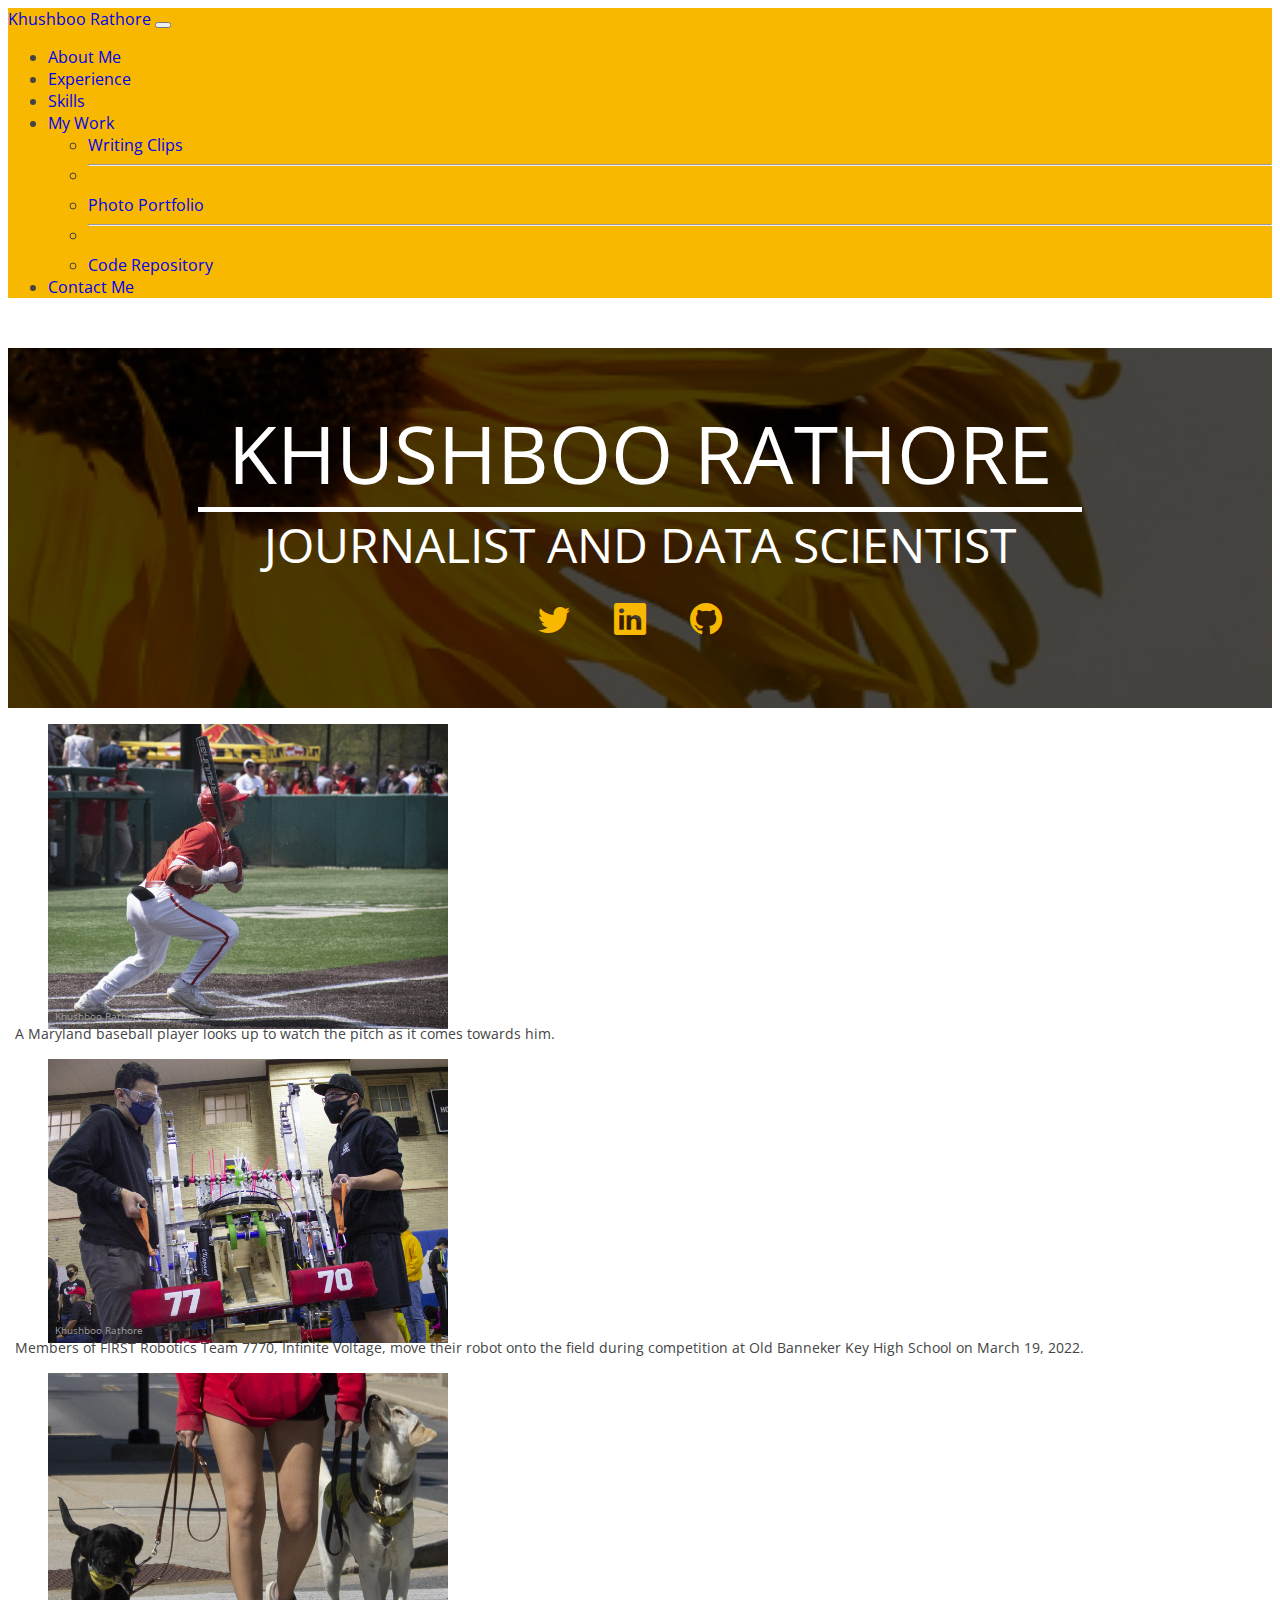
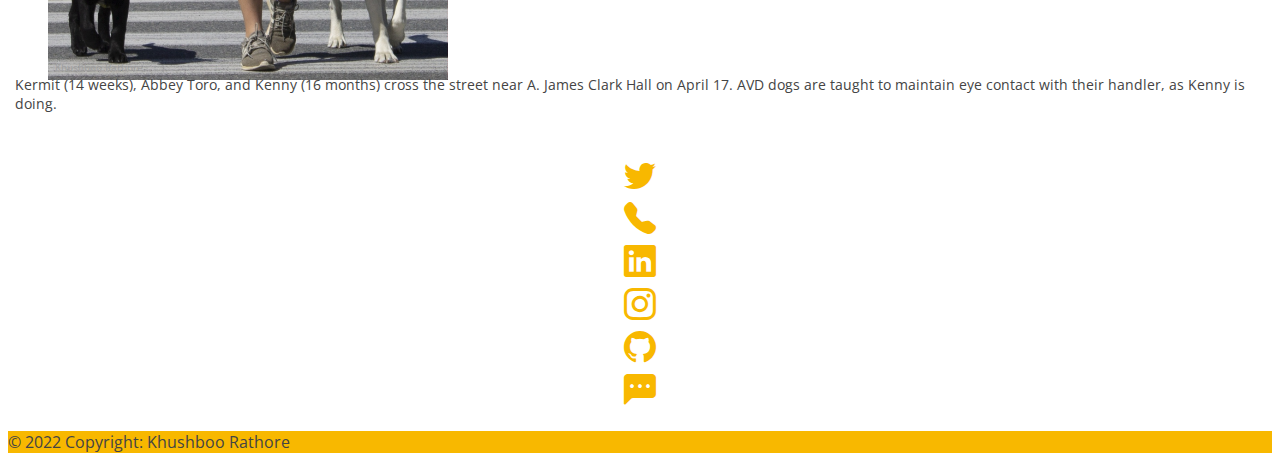
<file: resume/photoportfolio.html>
<!DOCTYPE html>
<html lang="en">

<head>
    <meta charset="utf-8">
    <meta name="viewport" content="width=device-width, initial-scale=1, shrink-to-fit=no">

    <title>Khushboo Rathore's Writing Clips</title>
    <meta name="description" content="Merrill College of Journalism, UMD">
    <meta name="author" content="Khushboo Rathore">

    <!-- Bootstrap CSS and JavaScript -->
    <link href="https://cdn.jsdelivr.net/npm/bootstrap@5.0.1/dist/css/bootstrap.min.css" rel="stylesheet"
        integrity="sha384-+0n0xVW2eSR5OomGNYDnhzAbDsOXxcvSN1TPprVMTNDbiYZCxYbOOl7+AMvyTG2x" crossorigin="anonymous">
    <script src="https://cdn.jsdelivr.net/npm/bootstrap@5.0.1/dist/js/bootstrap.bundle.min.js"
        integrity="sha384-gtEjrD/SeCtmISkJkNUaaKMoLD0//ElJ19smozuHV6z3Iehds+3Ulb9Bn9Plx0x4" crossorigin="anonymous">
        </script>
    <link rel="stylesheet" href="https://cdn.jsdelivr.net/npm/bootstrap-icons@1.5.0/font/bootstrap-icons.css">

    <!-- Stylesheet Linkage -->
    <link rel="stylesheet" href="style.css" type="text/css">
    <link href="https://fonts.googleapis.com/css2?family=Open+Sans:ital,wght@0,400;0,600;0,700;1,400&display=swap"
        rel="stylesheet">

</head>

<body>

    <div id="container">
        <!--Navbar Starts-->
        <nav class="navbar navbar-expand-lg navbar-dark fixed-top ">
            <div class="container-fluid">
                <a class="bar navbar-brand nav-link active" aria-current="page" href="index.html"> Khushboo Rathore </a>
                <button class="navbar-toggler" type="button" data-bs-toggle="collapse"
                    data-bs-target="#navbarSupportedContent" aria-controls="navbarSupportedContent"
                    aria-expanded="false" aria-label="Toggle navigation">
                    <span class="navbar-toggler-icon"></span>
                </button>
                <div class="collapse navbar-collapse" id="navbarSupportedContent">
                    <ul class="navbar-nav me-auto mb-2 mb-lg-0">
                        <li class="nav-item">
                            <a class="nav-link active" aria-current="page" href="index.html#about" target="_blank">
                                About Me </a>
                        </li>
                        <li class="nav-item">
                            <a class="nav-link active" aria-current="page" href="index.html#experience" target="_blank">
                                Experience </a>
                        </li>
                        <li class="nav-item">
                            <a class="nav-link active" aria-current="page" href="index.html#skills" target="_blank">
                                Skills </a>
                        </li>
                        <li class="nav-item dropdown">
                            <a class="nav-link active dropdown-toggle" aria-current="page" href="index.html#mywork"
                                id="navbarDropdown" role="button" data-bs-toggle="dropdown" aria-expanded="false"
                                target="_blank">
                                My Work
                            </a>
                            <ul class="dropdown-menu" aria-labelledby="navbarDropdown">
                                <li><a class="dropdown-item nav-link active" aria-current="page"
                                        href="writingclips.html" target="_blank">
                                        Writing Clips </a></li>
                                <li>
                                    <hr class="dropdown-divider">
                                </li>
                                <li><a class="dropdown-item nav-link active" aria-current="page" href="#photoportfolio">
                                        Photo Portfolio </a></li>
                                <li>
                                    <hr class="dropdown-divider">
                                </li>
                                <li><a class="dropdown-item nav-link active" aria-current="page"
                                        href="https://github.com/khrathore" target="_blank"> Code Repository </a></li>
                            </ul>
                        </li>
                        <li class="nav-item">
                            <a class="nav-link active" aria-current="page" href="index.html#gridicon" target="_blank">
                                Contact Me </a>
                        </li>
                    </ul>
                </div>
            </div>
        </nav>
        <!-- Navbar end-->
        <div id="content">
            <!-- Grid for name header -->
            <section class="bgimage">
                <div class="container-fluid">
                  <div class="row">
                    <div class="col-lg-12">
                      <div class="name">
                        Khushboo Rathore
                      </div>
                    </div>
                  </div>
                  <div class="row">
                    <div class="col-lg-12">
                      <div id="title">
                        Journalist and Data Scientist
                      </div>
                    </div>
                  </div>
                  <div class="row" id="gridcon">
                    <div class="col-lg-12">
                      <a href="https://twitter.com/kboorath" target="_blank"> <i class="bi-twitter customicon"></i> </a>
                      <a href="https://www.linkedin.com/in/khushboo-rathore-73066b146/" target="_blank"> <i
                        class="bi-linkedin  customicon"></i> </a>
                      <a href="https://github.com/khrathore" target="_blank"> <i class="bi-github  customicon"></i> </a>
                    </div>
                  </div>
                </div>
              </section>

            <div id="stories">
                <div class="row">
                    <div class="col-md-4">
                        <div class="px-4 py-5 my-5 text-center">
                            <figure>
                                <img class="d-block mx-auto mb-4" src="annotated-Grit.jpg" alt="Baseball Player"
                                    width="400px">
                                <figcaption> Khushboo Rathore </figcaption>
                            </figure>
                            <div>
                                <p class="storytext"> A Maryland baseball player looks up to watch the pitch as it comes
                                    towards him.</p>
                            </div>
                        </div>
                    </div>
                    <div class="col-md-4">
                        <div class="px-4 py-5 my-5 text-center">
                            <figure>
                                <img class="d-block mx-auto mb-4" src="annotated-7770_On_Field.jpg"
                                    alt="Robot and people" width="400px">
                                <figcaption> Khushboo Rathore </figcaption>
                            </figure>
                            <div>
                                <p class="storytext"> Members of FIRST Robotics Team 7770, Infinite Voltage, move their
                                    robot
                                    onto the field during competition at Old Banneker Key High School on March 19, 2022.
                                </p>

                                </p>
                            </div>
                        </div>
                    </div>
                    <div class="col-md-4">
                        <div class="px-4 py-5 my-5 text-center">
                            <figure>
                                <img class="d-block mx-auto mb-4" src="annotated-Ken_Kerm_Crop-1.jpg"
                                    alt="Dogs and Humans" width="400px">
                                <figcaption> Khushboo Rathore </figcaption>
                            </figure>
                            <div>
                                <p class="storytext"> Kermit (14 weeks), Abbey Toro, and Kenny (16 months) cross the
                                    street near A. James Clark Hall on April 17. AVD dogs are taught to maintain eye
                                    contact with their handler, as Kenny is doing.
                                </p>
                            </div>
                        </div>
                    </div>

                </div>
            </div>
            <div id="resume">
                <div id="gridicon">
                    <div class="row">
                        <div class="col-md-2">
                            <a href="https://twitter.com/kboorath" target="_blank"> <i
                                    class="bi-twitter customiconbot"></i> </a>
                        </div>
                        <div class="col-md-2">
                            <a href="tel:3018180731" target="_blank"> <i class="bi-telephone-fill customiconbot"></i>
                            </a>
                        </div>
                        <div class="col-md-2">
                            <a href="https://www.linkedin.com/in/khushboo-rathore-73066b146/" target="_blank"> <i
                                    class="bi-linkedin  customiconbot"></i> </a>
                        </div>
                        <div class="col-md-2">
                            <a href="https://www.instagram.com/kboorath/?hl=en" target="_blank"> <i
                                    class="bi-instagram  customiconbot"></i> </a>
                        </div>
                        <div class="col-md-2">
                            <a href="https://github.com/khrathore" target="_blank"> <i
                                    class="bi-github  customiconbot"></i> </a>
                        </div>
                        <div class="col-md-2">
                            <a href="tel:3018180731" target="_blank"> <i
                                    class="bi-chat-left-dots-fill customiconbot"></i> </a>
                        </div>
                    </div>
                </div>
            </div>
        </div>
        <footer class="bg-dark text-center text-white">
            <!-- Copyright -->
            <div class="text-center p-3" id="footer">
                © 2022 Copyright: Khushboo Rathore
            </div>
            <!-- Copyright -->
        </footer>
    </div>
</body>

</html>
</file>
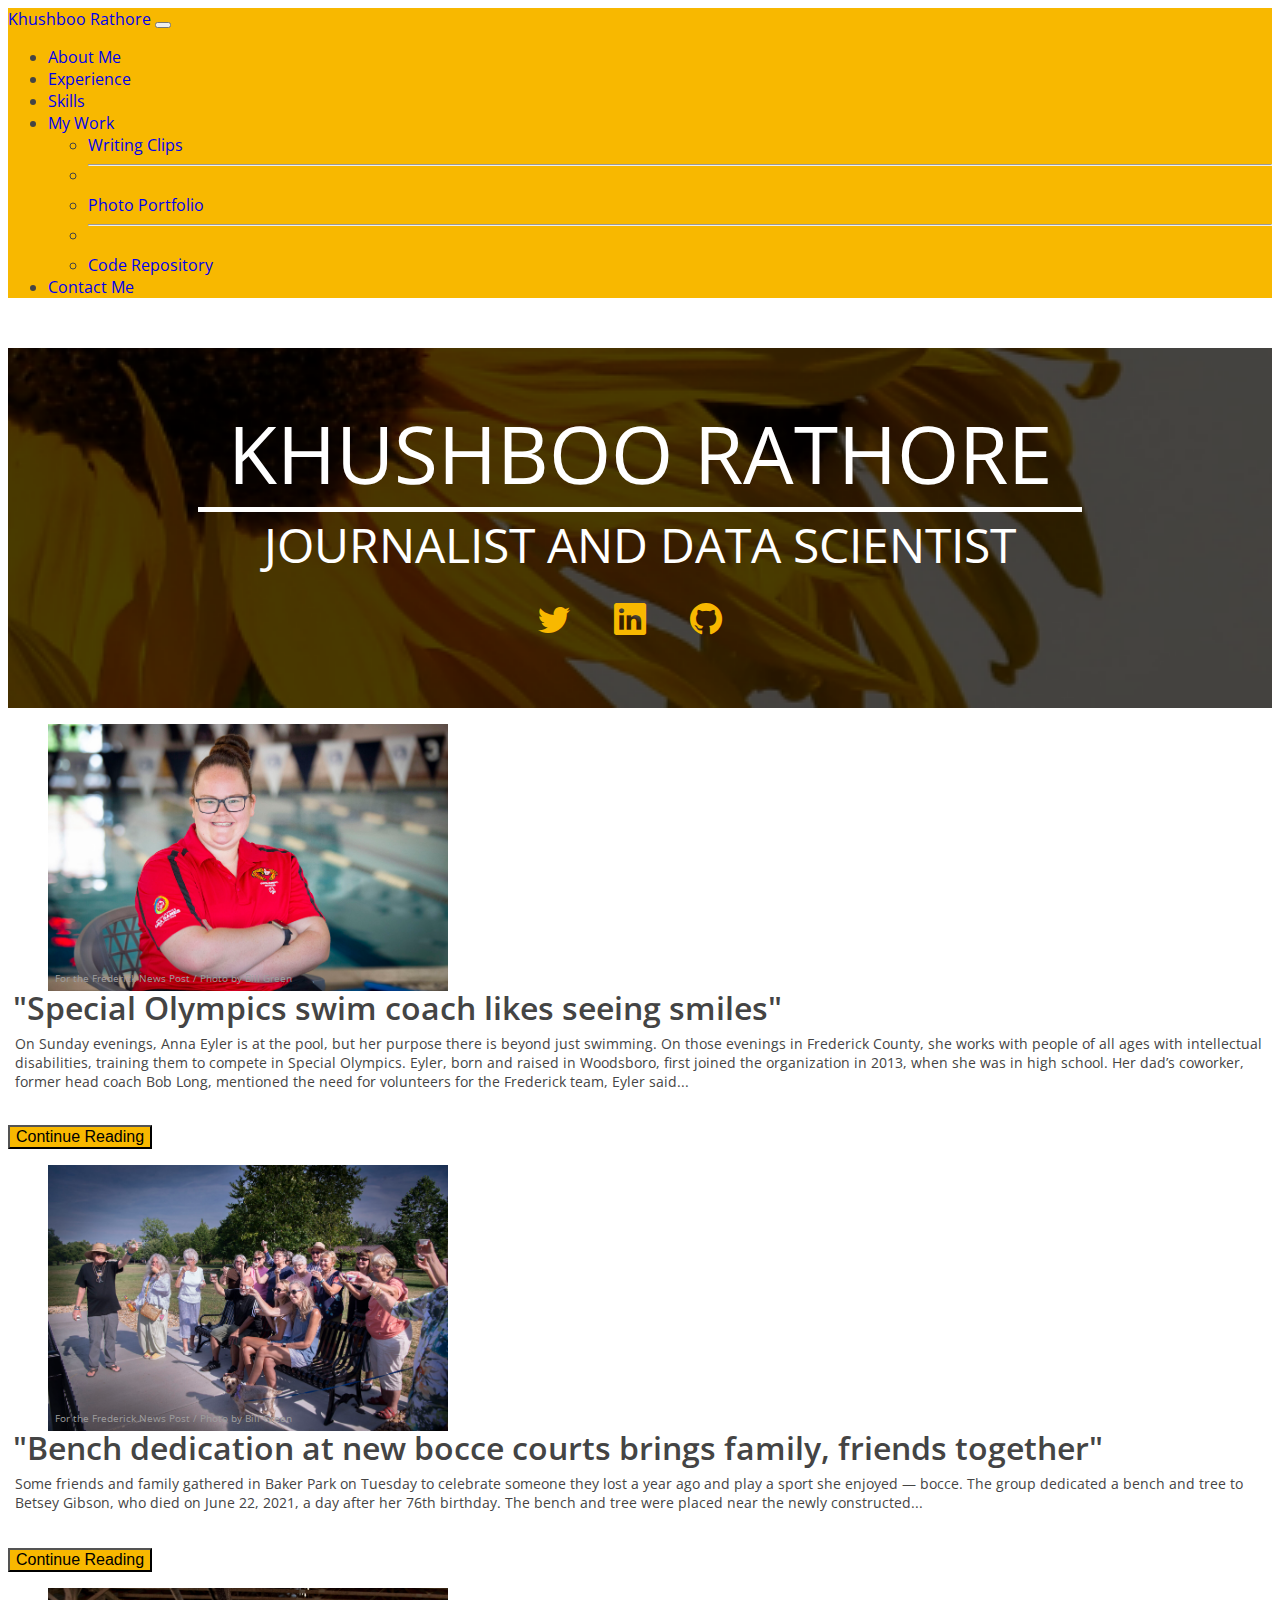
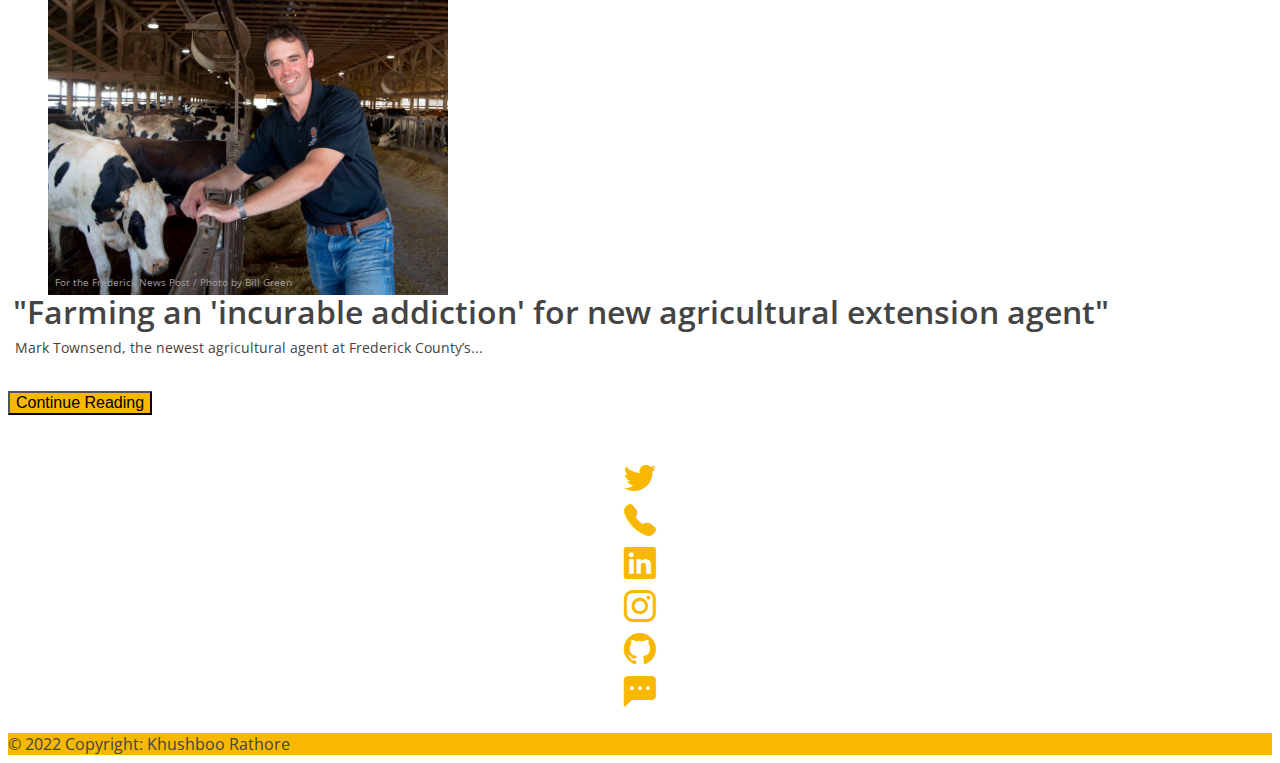
<file: resume/writingclips.html>
<!DOCTYPE html>
<html lang="en">

<head>
    <meta charset="utf-8">
    <meta name="viewport" content="width=device-width, initial-scale=1, shrink-to-fit=no">

    <title>Khushboo Rathore's Writing Clips</title>
    <meta name="description" content="Merrill College of Journalism, UMD">
    <meta name="author" content="Khushboo Rathore">

    <!-- Bootstrap CSS and JavaScript -->
    <link href="https://cdn.jsdelivr.net/npm/bootstrap@5.0.1/dist/css/bootstrap.min.css" rel="stylesheet"
        integrity="sha384-+0n0xVW2eSR5OomGNYDnhzAbDsOXxcvSN1TPprVMTNDbiYZCxYbOOl7+AMvyTG2x" crossorigin="anonymous">
    <script src="https://cdn.jsdelivr.net/npm/bootstrap@5.0.1/dist/js/bootstrap.bundle.min.js"
        integrity="sha384-gtEjrD/SeCtmISkJkNUaaKMoLD0//ElJ19smozuHV6z3Iehds+3Ulb9Bn9Plx0x4" crossorigin="anonymous">
        </script>
    <link rel="stylesheet" href="https://cdn.jsdelivr.net/npm/bootstrap-icons@1.5.0/font/bootstrap-icons.css">

    <!-- Stylesheet Linkage -->
    <link rel="stylesheet" href="style.css" type="text/css">
    <link href="https://fonts.googleapis.com/css2?family=Open+Sans:ital,wght@0,400;0,600;0,700;1,400&display=swap"
        rel="stylesheet">

</head>

<body>

    <div id="container">
        <!--Navbar Starts-->
        <nav class="navbar navbar-expand-lg navbar-dark fixed-top ">
            <div class="container-fluid">
                <a class="bar navbar-brand nav-link active" aria-current="page" href="index.html"> Khushboo Rathore </a>
                <button class="navbar-toggler" type="button" data-bs-toggle="collapse"
                    data-bs-target="#navbarSupportedContent" aria-controls="navbarSupportedContent"
                    aria-expanded="false" aria-label="Toggle navigation">
                    <span class="navbar-toggler-icon"></span>
                </button>
                <div class="collapse navbar-collapse" id="navbarSupportedContent">
                    <ul class="navbar-nav me-auto mb-2 mb-lg-0">
                        <li class="nav-item">
                            <a class="nav-link active" aria-current="page" href="index.html#about" target="_blank">
                                About Me </a>
                        </li>
                        <li class="nav-item">
                            <a class="nav-link active" aria-current="page" href="index.html#experience" target="_blank">
                                Experience </a>
                        </li>
                        <li class="nav-item">
                            <a class="nav-link active" aria-current="page" href="index.html#skills" target="_blank">
                                Skills </a>
                        </li>
                        <li class="nav-item dropdown">
                            <a class="nav-link active dropdown-toggle" aria-current="page" href="index.html#mywork"
                                id="navbarDropdown" role="button" data-bs-toggle="dropdown" aria-expanded="false">
                                My Work
                            </a>
                            <ul class="dropdown-menu" aria-labelledby="navbarDropdown">
                                <li><a class="dropdown-item nav-link active" aria-current="page" href="#writingclips">
                                        Writing Clips </a></li>
                                <li>
                                    <hr class="dropdown-divider">
                                </li>
                                <li><a class="dropdown-item nav-link active" aria-current="page"
                                        href="photoportfolio.html" target="_blank"> Photo Portfolio </a></li>
                                <li>
                                    <hr class="dropdown-divider">
                                </li>
                                <li><a class="dropdown-item nav-link active" aria-current="page"
                                        href="https://github.com/khrathore" target="_blank"> Code Repository </a></li>
                            </ul>
                        </li>
                        <li class="nav-item">
                            <a class="nav-link active" aria-current="page" href="index.html#gridicon" target="_blank">
                                Contact Me </a>
                        </li>
                    </ul>
                </div>
            </div>
        </nav>
        <!-- Navbar end-->
        <div id="content">


            <!-- Grid for name header -->
            <section class="bgimage">
                <div class="container-fluid">
                    <div class="row">
                        <div class="col-lg-12">
                            <div class="name">
                                Khushboo Rathore
                            </div>
                        </div>
                    </div>
                    <div class="row">
                        <div class="col-lg-12">
                            <div id="title">
                                Journalist and Data Scientist
                            </div>
                        </div>
                    </div>
                    <div class="row" id="gridcon">
                        <div class="col-lg-12">
                            <a href="https://twitter.com/kboorath" target="_blank"> <i
                                    class="bi-twitter customicon"></i> </a>
                            <a href="https://www.linkedin.com/in/khushboo-rathore-73066b146/" target="_blank"> <i
                                    class="bi-linkedin  customicon"></i> </a>
                            <a href="https://github.com/khrathore" target="_blank"> <i
                                    class="bi-github  customicon"></i> </a>
                        </div>
                    </div>
                </div>
            </section>

            <div id="stories">
                <div class="row">
                    <div class="col-md-4">
                        <div class="px-4 py-5 my-5 text-center">
                            <figure>
                                <img class="img-responsive mx-auto d-block mb-4" src="AnnaEyler.jpg"
                                    alt="A photo of swim coach Anna Eyler" width="400px">
                                <figcaption> For the Frederick News Post / Photo by Bill Green </figcaption>
                            </figure>

                            <div class="headline"> "Special Olympics swim coach likes seeing smiles" </div>
                            <div>
                                <p class="storytext"> On Sunday evenings, Anna Eyler is at the pool, but her purpose
                                    there is beyond just swimming.
                                    On those evenings in Frederick County, she works with people of all ages with
                                    intellectual disabilities, training
                                    them to compete in Special Olympics. Eyler, born and raised in Woodsboro, first
                                    joined the organization in 2013, when she was in high school. Her dad’s coworker,
                                    former head coach Bob Long, mentioned the need for volunteers for the Frederick
                                    team, Eyler said...</p>
                                    <div class="d-grid gap-2 d-sm-flex justify-content-sm-center">
                                        <a href="https://www.fredericknewspost.com/sports/swimming/special-olympics-swim-coach-likes-seeing-smiles/article_9fe4233c-9a7f-5140-aa3a-9c48bf5bebe8.html"
                                            target="_blank">
                                            <button type="button" class="btn btn-primary btn-lg px-4 gap-3" id="footer">Continue
                                                Reading</button>
                                        </a>
                                    </div>
                            </div>
                        </div>
                    </div>
                    <div class="col-md-4">
                        <div class="px-4 py-5 my-5 text-center">
                            <figure>
                                <img class="img-responsive mx-auto d-block mb-4" src="bocce.jpg"
                                    alt="A photo of many people at a bocce court" width="400px">
                                <figcaption> For the Frederick News Post / Photo by Bill Green </figcaption>
                            </figure>

                            <div class="headline"> "Bench dedication at new bocce courts brings family, friends
                                together" </div>
                            <div>
                                <p class="storytext"> Some friends and family gathered in Baker Park on Tuesday to
                                    celebrate someone they lost a
                                    year ago and play a sport she enjoyed — bocce. The group dedicated a bench and tree
                                    to Betsey Gibson, who died
                                    on June 22, 2021, a day after her 76th birthday. The bench and tree were placed near
                                    the newly constructed... </p>

                                </p>
                                <div class="d-grid gap-2 d-sm-flex justify-content-sm-center">
                                    <a href="https://www.fredericknewspost.com/sports/recreational/bench-dedication-at-new-bocce-courts-brings-family-friends-together/article_1e2399eb-38cd-5718-bb12-409ddee2a5b1.html"
                                        target="_blank">
                                        <button type="button" class="btn btn-primary btn-lg px-4 gap-3" id="footer">Continue
                                            Reading</button>
                                    </a>
                                </div>
                            </div>
                        </div>
                    </div>
                    <div class="col-md-4">
                        <div class="px-4 py-5 my-5 text-center">
                            <figure>
                                <img class="img-responsive mx-auto d-block mb-4" src="agagent.jpg"
                                    alt="A photo of Mark Townsend beside a cow" width="400px">
                                <figcaption> For the Frederick News Post / Photo by Bill Green </figcaption>
                            </figure>

                            <div class="headline"> "Farming an 'incurable addiction' for new agricultural extension
                                agent" </div>
                            <div>
                                <p class="storytext"> Mark Townsend, the newest agricultural agent at Frederick
                                    County’s... </p>
                                    <div class="d-grid gap-2 d-sm-flex justify-content-sm-center">
                                        <a href="https://www.fredericknewspost.com/news/economy_and_business/agriculture/farming-an-incurable-addiction-for-new-agricultural-extension-agent/article_8b5d8653-bfd3-5019-a352-ad83c1b885fb.html"
                                            target="_blank">
                                            <button type="button" class="btn btn-primary btn-lg px-4 gap-3" id="footer">Continue
                                                Reading</button>
                                        </a>
                                    </div>


                            </div>
                        </div>
                    </div>

                </div>
            </div>
            <div id="resume">
                <div id="gridicon">
                    <div class="row">
                        <div class="col-md-2">
                            <a href="https://twitter.com/kboorath" target="_blank"> <i
                                    class="bi-twitter customiconbot"></i> </a>
                        </div>
                        <div class="col-md-2">
                            <a href="tel:3018180731" target="_blank"> <i class="bi-telephone-fill customiconbot"></i>
                            </a>
                        </div>
                        <div class="col-md-2">
                            <a href="https://www.linkedin.com/in/khushboo-rathore-73066b146/" target="_blank"> <i
                                    class="bi-linkedin  customiconbot"></i> </a>
                        </div>
                        <div class="col-md-2">
                            <a href="https://www.instagram.com/kboorath/?hl=en" target="_blank"> <i
                                    class="bi-instagram  customiconbot"></i> </a>
                        </div>
                        <div class="col-md-2">
                            <a href="https://github.com/khrathore" target="_blank"> <i
                                    class="bi-github  customiconbot"></i> </a>
                        </div>
                        <div class="col-md-2">
                            <a href="tel:3018180731" target="_blank"> <i
                                    class="bi-chat-left-dots-fill customiconbot"></i> </a>
                        </div>
                    </div>
                </div>
            </div>
        </div>
        <footer class="bg-dark text-center text-white">
            <!-- Copyright -->
            <div class="text-center p-3" id="footer">
                © 2022 Copyright: Khushboo Rathore
            </div>
            <!-- Copyright -->
        </footer>
    </div>
</body>

</html>
</file>
<file: resume/style.css>
/* Style for my resume */
/* default setting*/
BODY {
    font-family: 'Open Sans', 'Arial', sans-serif;
    font-size: 1em;
    color: #444;
    font-weight: 400;
}
#container {
    width: 100%;
    max-width: 1920px;
    margin: 0 auto;
}

.navbar-dark {
    background-color: #F8B800;
}
#content {
    margin-top: 50px;
}
.bgimage {
    width:100%;
    height: auto;
    min-height: 360px;
    background: url(assignment-2.png);
    background-repeat: no-repeat;
    background-position: center;
    background-size:cover;
    background-attachment: fixed;
  }
  .bgimage h5 {
    color:white;
    text-shadow:2px 2px #333;
}

.landing {
    background-image: url(assignment-2.png);
    background-size: 100% auto;
    height: 360px;
}
/* Name styling */
.name {
    border-bottom: 5px solid white;
    font-size: 5em;
    color: white;
    text-transform: UPPERCASE;
    text-align: left;
    width: 70%;
    padding-top: 50px;
    margin: 0 auto;
    text-align: center;
}
/* formatting for my title*/
#title {
    text-transform: UPPERCASE;
    font-size: 3em;
    color: white;
    text-align: center;
    margin: 0 auto;
    padding-bottom: 20px;
}
.customicon {
    color: #F8B800;
    margin-left: 10px;
    margin-right: 30px;
    font-size: 2em;
}
#gridcon {
    text-align: center;
}

a {
    text-decoration: none;
    border: none;
    background-color: none;
}

#resume {
    width: 100%;
    max-width: 1000px;
    margin: 0 auto;
} 

#headshot {
    border: 5px solid #F8B800;
    align-items: right;
    width: 100%;
    margin-top: 30px;
}
/* Section head styling */
#abtme {
    font-size: 3em;
    text-transform: UPPERCASE;
    color: #F8B800;
    font-weight: 400;
    text-align: left;
    margin-bottom: 10px;
    padding-top: 20px;
    border-bottom: 5px solid #F8B800;
}
/*formatting for self-description*/
#bio {
    margin-bottom: 30px;
}
#experience {
    font-size: 3em;
    text-transform: UPPERCASE;
    color: #F8B800;
    font-weight: 400;
    text-align: left;
    margin-bottom: 10px;
    margin-top: 10px;
    padding-top: 10px;
    border-bottom: 5px solid #F8B800;
}
#fnp {
    vertical-align: center;
    text-align: left;
    margin-top: 30px;
}
#gsac {
    vertical-align: center;
    margin-top: -5px;
    text-align: left;
}
#dbk {
    vertical-align: center;
    text-align: left;
    margin-top: -5px;
}
#frc {
    vertical-align: center;
    text-align: left;
    margin-top: 5px;
}
.workicon {
    align-items: center;
    width: 200px;
    height: auto;
}
/* Job title styling */
.jobtitle {
    font-size: 1.5em;
    font-weight: 600;
}
/* Job location styling */
.organization {
    font-size: 1.25em;
    font-weight: 400;
    margin-left: 20px;
}
/* Job time styling */
.date {
    font-size: 1em;
    font-weight: 400;
    font-style: italic;
    margin-top: 2px;
    margin-left: 20px;
}
.position {
    margin-top: 2px;
    margin-left: 20px;
}
#skillsec {
    font-size: 3em;
    text-transform: UPPERCASE;
    color: #F8B800;
    font-weight: 400;
    text-align: left;
    margin-bottom: 10px;
    margin-top: 10px;
    padding-top: 10px;
    border-bottom: 5px solid #F8B800;
}
/*formatting for skills*/
#skills {
    margin-top: 5px;
}
/* Formatting for work */
#mywork {
    font-size: 3em;
    text-transform: UPPERCASE;
    color: #F8B800;
    font-weight: 400;
    text-align: center;
    margin: 0 auto;
    padding-top: 20px;
    margin-bottom: 20px;
    border-bottom: 5px solid #F8B800;
}

.iconic {
    font-size: 6em;
    color: black;
}

#gridicon {
    margin-top: 40px;
    text-align: center;
}
.customiconbot {
    color: #F8B800;
    font-size: 2em;
    margin-right: 60px;
    margin-left: 60px;
}
#footer {
    background-color: #F8B800;
    margin-top: 20px;
    font-size: 1em;
}

.storytext {
    font-size: 14px;
    text-align: left;
    margin-top: 5px;
    margin-left: 7px;
}

figcaption {
    margin-top: -25px;
    font-size: 10px;
    color:rgb(158, 158, 158);
    margin-bottom: -15px;
    text-align: left;
    margin-left: 7px;
}

.headline {
    font-size: 2em;
    font-weight: 600;
    text-align: left;
    margin-left: 5px;
}

.buts {
    margin-top: -90px;
}

@media only screen and (max-width: 1205px){
    .name {
        font-size: 3em;
    }
    #title {
        font-size: 1.5em;
    }
    .bgimage {
        min-height: 260px;
    }
}

@media only screen and (max-width: 805px){
    .name {
        font-size: 2em;
    }
    #title {
        font-size: 1em;
    }
    .customicon {
        font-size: 1em;
    }

    .bgimage {
        min-height: 220px;
    }
}

@media only screen and (max-width: 766px){
    #abtme {
        text-align: center;
    }
    #bio {
        text-align: center;
    }
    #experience {
        text-align: center;
    }
    #dbk {
        text-align: center;
    }
    #fnp {
        text-align: center;
    }
    #gsac {
        text-align: center;
    }
    #frc {
        text-align: center;
    }
    .organization {
        margin-left: 0;
    }
    .date {
        margin-left: 0;
    }
    .position {
        margin-left: 0;
    }
    #skillsec {
        text-align: center;
    }
    #skills {
        text-align: center;
    }
    
}

@media only screen and (max-width: 500px){
    .name {
        font-size: 1em;
    }
    #title {
        font-size: .5em;
    }
    .customicon {
        font-size: .5em;
    }

    .bgimage {
        min-height: 100px;
    }
}

@media only screen and (max-width: 280px){
    .name {
        font-size: .5em;
    }
    #title {
        font-size: .25em;
    }
    .customicon {
        font-size: .25em;
    }

    .bgimage {
        min-height: 75px;
    }
}
</file>
<file: portfolio/jour352_final_project/style.css>
#container {
    width: 100%;
    margin: 0 auto;
}

.navbar-dark {
    background-color: black;
}

#logo {
    border: 2px solid white;
    height: 40px;
    width: auto;
    margin-left: 0px;
}

.barsign {
    font-size: 20px;
}

#content {
    margin-top: 65px;
    font-family: 'Roboto', 'Arial', sans-serif;
}
.bgimage {
    min-height: 700px;
    background: url(ny.jpg);
    background-repeat: no-repeat;
    background-position: center;
    background-size:cover;
    background-attachment: fixed;
}
#headline {
    font-family: 'Arvo', serif;
    font-size: 7em;
    color: white;
    text-transform: UPPERCASE;
    text-align: center;
    width: 70%;
    padding-top: 10px;
    margin: 0 auto;
}

#dek {
    text-transform: UPPERCASE;
    font-size: 3em;
    color: white;
    text-align: center;
    margin: 0 auto;
    padding-bottom: 20px;
}

#credit {
    font-size: 10px;
    color: rgb(146, 146, 146);
    text-align: right;
}
#story {
    width: 100%;
    max-width: 800px;
    margin: 0 auto;
}

#byline {
    font-family: 'Arvo', 'Garamond', serif;
    font-size: 20px;
    color: #4090b0;
    text-align: left;
    margin-top: 20px;
}

#date {
    font-family: 'Arvo', 'Garamond', serif;
    font-size: 15px;
    color: black;
    text-align: left;
    margin-bottom: 10px;
    color: #4090b0;
    padding-bottom: 5px;
    border-bottom: 3px solid black;
}

p {
    margin-bottom: 10px;
    font-family: 'Roboto', 'Arial', sans-serif;
    font-size: 18px;
}
.firstlet {
    font-family: 'Arvo', 'Garamond', serif;
    font-size: 40px;
    font-style: normal;
}

.sechead {
    font-family: 'Arvo', 'Garamond', serif;
    text-align: left;
    font-size: 30px;
    color: #4090b0;
    margin-top: 20px;
}

figcaption {
    font-family: 'Roboto','sans-serif';
    font-size: 11px;
    color: rgb(172, 172, 172);
}
/*Image setup in site*/
.photog {
    width: 100%;
}

#sidepho {
    width: 385px;
}

blockquote {
    font-size: 30px;
    font-family: 'Arvo', 'Garamond', serif;
    padding-top: 20px;
    padding-bottom: 20px;
    padding-left: 20px;
    padding-right: 20px;
    margin: 0 auto;
    text-align: center;
    border-top: 5px solid;
    border-color: #4090b0;
    border-bottom: 5px solid;
    color: #4090b0;
}

#readmore {
    margin-top: -90px;
}

.headers {
    font-family: 'Roboto', 'Arial', sans-serif;
    font-size: 18px;
}

a {
    color: black;
}

@media only screen and (min-width: 1530px){
    #headline {
        font-size: 9em;
    }
    #dek {
        font-size: 4em;
    }
}

@media only screen and (max-width: 1205px){
    #headline {
        font-size: 6em;
    }
    #dek {
        font-size: 2.5em;
    }
    .bgimage {
        max-height: 500px;
    }
}

@media only screen and (max-width: 770px){
    #headline {
        font-size: 5em;
    }
    #dek {
        font-size: 2em;
    }
    #sidepho{
        width: 100%
    }
}

@media only screen and (max-width: 520px){
    #headline {
        font-size: 4em;
    }
    #dek {
        font-size: 1.5em;
    }
}

@media only screen and (max-width: 440px){
    #headline {
        font-size: 3em;
    }
    #dek {
        font-size: 1em;
    }
    .bgimage {
        min-height: 0;
        max-height: 400px;
    }
}

@media only screen and (max-width: 400px){
    #headline {
        font-size: 2em;
    }
    #dek {
        font-size: 1em;
    }
    .bgimage {
        min-height: 0;
        max-height: 400px;
    }
}
</file>
